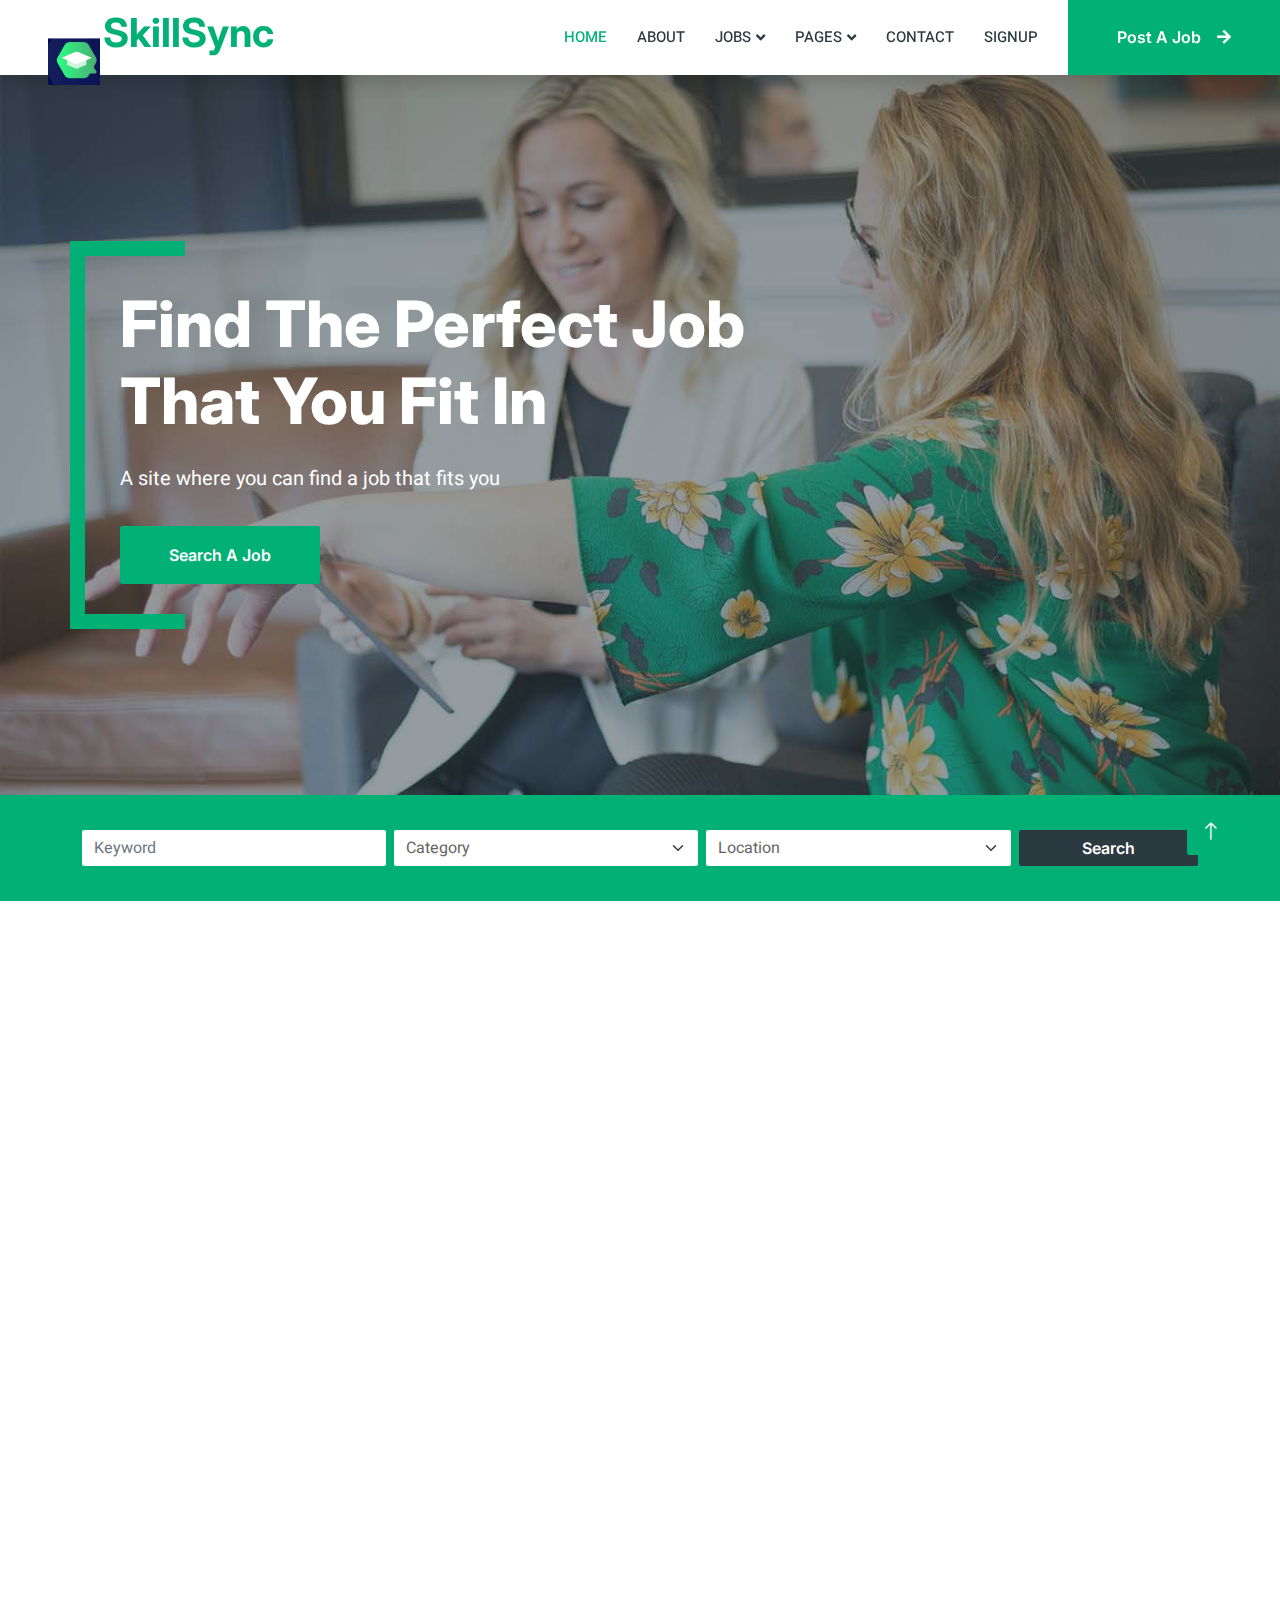
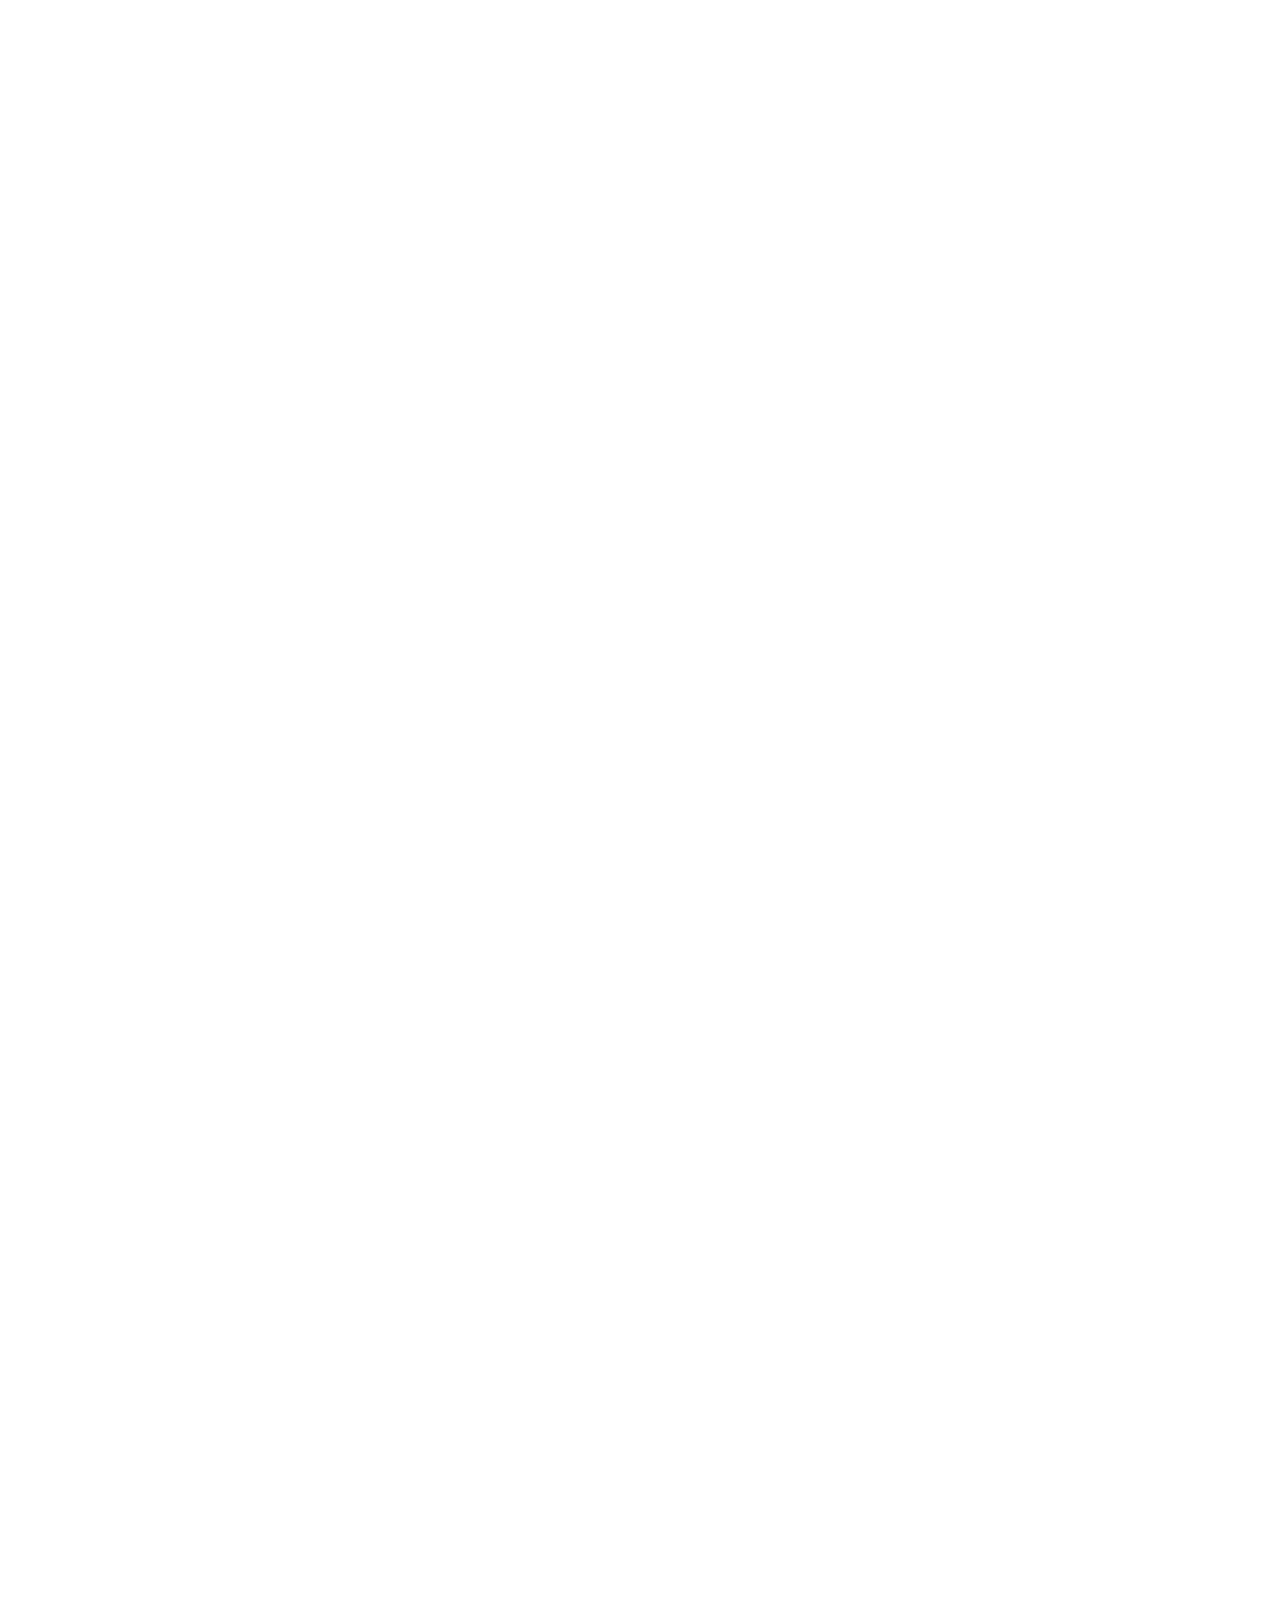
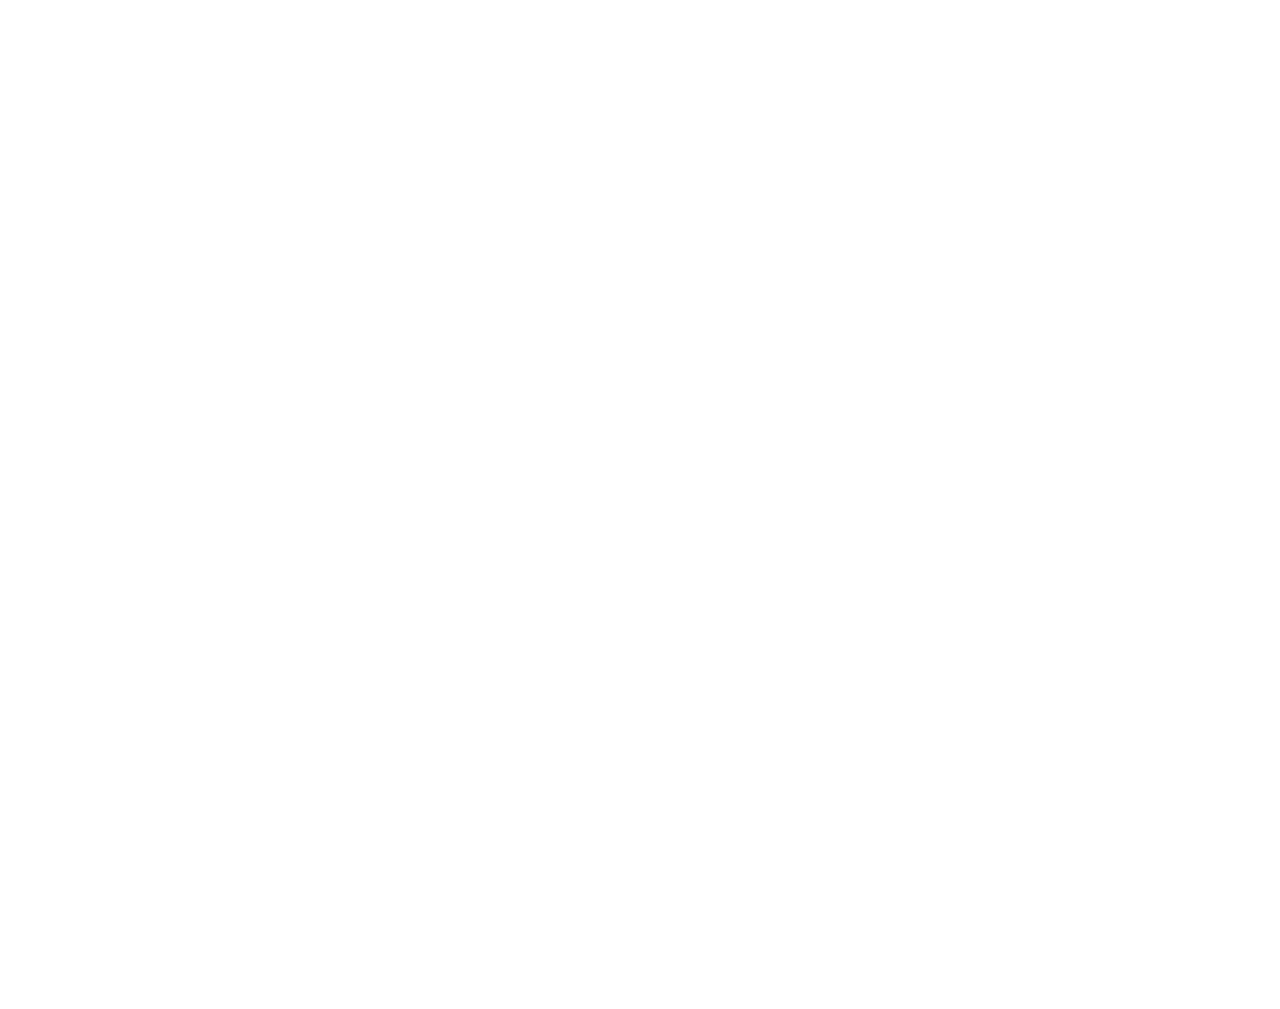
<file: index.html>
<!DOCTYPE html>
<html lang="en">

<head>
    <meta charset="utf-8">
    <title>SkillSync - Job Portal Website Template</title>
    <meta content="width=device-width, initial-scale=1.0" name="viewport">
    <meta content="" name="keywords">
    <meta content="" name="description">

    <!-- Favicon -->
    <link href="img/favicon.ico" rel="icon">

    <!-- Google Web Fonts -->
    <link rel="preconnect" href="https://fonts.googleapis.com">
    <link rel="preconnect" href="https://fonts.gstatic.com" crossorigin>
    <link href="https://fonts.googleapis.com/css2?family=Heebo:wght@400;500;600&family=Inter:wght@700;800&display=swap" rel="stylesheet">
    
    <!-- Icon Font Stylesheet -->
    <link href="https://cdnjs.cloudflare.com/ajax/libs/font-awesome/5.10.0/css/all.min.css" rel="stylesheet">
    <link href="https://cdn.jsdelivr.net/npm/bootstrap-icons@1.4.1/font/bootstrap-icons.css" rel="stylesheet">

    <!-- Libraries Stylesheet -->
    <link href="lib/animate/animate.min.css" rel="stylesheet">
    <link href="lib/owlcarousel/assets/owl.carousel.min.css" rel="stylesheet">

    <!-- Customized Bootstrap Stylesheet -->
    <link href="css/bootstrap.min.css" rel="stylesheet">

    <!-- Template Stylesheet -->
    <link href="css/style.css" rel="stylesheet">
</head>

<body>
    <div class="container-xxl bg-white p-0">
        <!-- Spinner Start -->
        <div id="spinner" class="show bg-white position-fixed translate-middle w-100 vh-100 top-50 start-50 d-flex align-items-center justify-content-center">
            <div class="spinner-border text-primary" style="width: 3rem; height: 3rem;" role="status">
                <span class="sr-only">Loading...</span>
            </div>
        </div>
        <!-- Spinner End -->


        <!-- Navbar Start -->
        <nav class="navbar navbar-expand-lg bg-white navbar-light shadow sticky-top p-0">
            <a href="index.html" class="navbar-brand d-flex align-items-center text-center py-0 px-4 px-lg-5">
                <h1 class="m-0 text-primary"><img src="../img/logo.png" width="55px" style="padding-right: 3px;">SkillSync</h1>
            </a>
            <button type="button" class="navbar-toggler me-4" data-bs-toggle="collapse" data-bs-target="#navbarCollapse">
                <span class="navbar-toggler-icon"></span>
            </button>
            <div class="collapse navbar-collapse" id="navbarCollapse">
                <div class="navbar-nav ms-auto p-4 p-lg-0">
                    <a href="index.html" class="nav-item nav-link active">Home</a>
                    <a href="about.html" class="nav-item nav-link">About</a>
                    <div class="nav-item dropdown">
                        <a href="#" class="nav-link dropdown-toggle" data-bs-toggle="dropdown">Jobs</a>
                        <div class="dropdown-menu rounded-0 m-0">
                            <a href="job-list.html" class="dropdown-item">Job List</a>
                            <a href="job-detail.html" class="dropdown-item">Job Detail</a>
                        </div>
                    </div>
                    <div class="nav-item dropdown">
                        <a href="#" class="nav-link dropdown-toggle" data-bs-toggle="dropdown">Pages</a>
                        <div class="dropdown-menu rounded-0 m-0">
                            <a href="category.html" class="dropdown-item">Job Category</a>
                            <a href="testimonial.html" class="dropdown-item">Testimonial</a>
                            <a href="404.html" class="dropdown-item">404</a>
                        </div>
                    </div>
                    <a href="contact.html" class="nav-item nav-link">Contact</a>
                    <a href="Login.html" class="nav-item nav-link">SignUp</a>
                </div>
                <a href="" class="btn btn-primary rounded-0 py-4 px-lg-5 d-none d-lg-block">Post A Job<i class="fa fa-arrow-right ms-3"></i></a>
            </div>
        </nav>
        <!-- Navbar End -->


        <!-- Carousel Start -->
        <div class="container-fluid p-0">
            <div class="owl-carousel header-carousel position-relative">
                <div class="owl-carousel-item position-relative">
                    <img class="img-fluid" src="img/carousel-1.jpg" alt="">
                    <div class="position-absolute top-0 start-0 w-100 h-100 d-flex align-items-center" style="background: rgba(43, 57, 64, .5);">
                        <div class="container">
                            <div class="row justify-content-start">
                                <div class="col-10 col-lg-8">
                                    <h1 class="display-3 text-white animated slideInDown mb-4">Find The Perfect Job That You Fit In</h1>
                                    <p class="fs-5 fw-medium text-white mb-4 pb-2">A site where you can find a job that fits you</p>
                                    <a href="job-list.html" class="btn btn-primary py-md-3 px-md-5 me-3 animated slideInLeft">Search A Job</a>
                                </div>
                            </div>
                        </div>
                    </div>
                </div>
            </div>
        </div>
        <!-- Carousel End -->
        <!-- Search Start -->
        <div class="container-fluid bg-primary mb-5 wow fadeIn" data-wow-delay="0.1s" style="padding: 35px;">
            <div class="container">
                <div class="row g-2">
                    <div class="col-md-10">
                        <div class="row g-2">
                            <div class="col-md-4">
                                <input type="text" class="form-control border-0" placeholder="Keyword" />
                            </div>
                            <div class="col-md-4">
                                <select class="form-select border-0">
                                    <option selected>Category</option>
                                    <option value="1">Category 1</option>
                                    <option value="2">Category 2</option>
                                    <option value="3">Category 3</option>
                                </select>
                            </div>
                            <div class="col-md-4">
                                <select class="form-select border-0">
                                    <option selected>Location</option>
                                    <option value="1">Location 1</option>
                                    <option value="2">Location 2</option>
                                    <option value="3">Location 3</option>
                                </select>
                            </div>
                        </div>
                    </div>
                    <div class="col-md-2">
                        <button class="btn btn-dark border-0 w-100">Search</button>
                    </div>
                </div>
            </div>
        </div>
        <!-- Search End -->


        <!-- Category Start -->
        <div class="container-xxl py-5">
            <div class="container">
                <h1 class="text-center mb-5 wow fadeInUp" data-wow-delay="0.1s">Explore By Category</h1>
                <div class="row g-4">
                    <div class="col-lg-3 col-sm-6 wow fadeInUp" data-wow-delay="0.1s">
                        <a class="cat-item rounded p-4" href="">
                            <i class="fa fa-3x fa-mail-bulk text-primary mb-4"></i>
                            <h6 class="mb-3">Marketing</h6>
                            <p class="mb-0">123 Vacancy</p>
                        </a>
                    </div>
                    <div class="col-lg-3 col-sm-6 wow fadeInUp" data-wow-delay="0.3s">
                        <a class="cat-item rounded p-4" href="">
                            <i class="fa fa-3x fa-headset text-primary mb-4"></i>
                            <h6 class="mb-3">Customer Service</h6>
                            <p class="mb-0">123 Vacancy</p>
                        </a>
                    </div>
                    <div class="col-lg-3 col-sm-6 wow fadeInUp" data-wow-delay="0.5s">
                        <a class="cat-item rounded p-4" href="">
                            <i class="fa fa-3x fa-user-tie text-primary mb-4"></i>
                            <h6 class="mb-3">Human Resource</h6>
                            <p class="mb-0">123 Vacancy</p>
                        </a>
                    </div>
                    <div class="col-lg-3 col-sm-6 wow fadeInUp" data-wow-delay="0.7s">
                        <a class="cat-item rounded p-4" href="">
                            <i class="fa fa-3x fa-tasks text-primary mb-4"></i>
                            <h6 class="mb-3">Project Management</h6>
                            <p class="mb-0">123 Vacancy</p>
                        </a>
                    </div>
                    <div class="col-lg-3 col-sm-6 wow fadeInUp" data-wow-delay="0.1s">
                        <a class="cat-item rounded p-4" href="">
                            <i class="fa fa-3x fa-chart-line text-primary mb-4"></i>
                            <h6 class="mb-3">Business Development</h6>
                            <p class="mb-0">123 Vacancy</p>
                        </a>
                    </div>
                    <div class="col-lg-3 col-sm-6 wow fadeInUp" data-wow-delay="0.3s">
                        <a class="cat-item rounded p-4" href="">
                            <i class="fa fa-3x fa-hands-helping text-primary mb-4"></i>
                            <h6 class="mb-3">Sales & Communication</h6>
                            <p class="mb-0">123 Vacancy</p>
                        </a>
                    </div>
                    <div class="col-lg-3 col-sm-6 wow fadeInUp" data-wow-delay="0.5s">
                        <a class="cat-item rounded p-4" href="">
                            <i class="fa fa-3x fa-book-reader text-primary mb-4"></i>
                            <h6 class="mb-3">Teaching & Education</h6>
                            <p class="mb-0">123 Vacancy</p>
                        </a>
                    </div>
                    <div class="col-lg-3 col-sm-6 wow fadeInUp" data-wow-delay="0.7s">
                        <a class="cat-item rounded p-4" href="">
                            <i class="fa fa-3x fa-drafting-compass text-primary mb-4"></i>
                            <h6 class="mb-3">Design & Creative</h6>
                            <p class="mb-0">123 Vacancy</p>
                        </a>
                    </div>
                </div>
            </div>
        </div>
        <!-- Category End -->


        <!-- About Start -->
        <div class="container-xxl py-5">
            <div class="container">
                <div class="row g-5 align-items-center">
                    <div class="col-lg-6 wow fadeIn" data-wow-delay="0.1s">
                        <div class="row g-0 about-bg rounded overflow-hidden">
                            <div class="col-6 text-start">
                                <img class="img-fluid w-100" src="img/about-1.jpg">
                            </div>
                            <div class="col-6 text-start">
                                <img class="img-fluid" src="img/about-2.jpg" style="width: 85%; margin-top: 15%;">
                            </div>
                            <div class="col-6 text-end">
                                <img class="img-fluid" src="img/about-3.jpg" style="width: 85%;">
                            </div>
                            <div class="col-6 text-end">
                                <img class="img-fluid w-100" src="img/about-4.jpg">
                            </div>
                        </div>
                    </div>
                    <div class="col-lg-6 wow fadeIn" data-wow-delay="0.5s">
                        <h1 class="mb-4">We Help To Get The Best Job And Find A Talent</h1>
                        <p class="mb-4">Tempor erat elitr rebum at clita. Diam dolor diam ipsum sit. Aliqu diam amet diam et eos. Clita erat ipsum et lorem et sit, sed stet lorem sit clita duo justo magna dolore erat amet</p>
                        <p><i class="fa fa-check text-primary me-3"></i>Tempor erat elitr rebum at clita</p>
                        <p><i class="fa fa-check text-primary me-3"></i>Aliqu diam amet diam et eos</p>
                        <p><i class="fa fa-check text-primary me-3"></i>Clita duo justo magna dolore erat amet</p>
                        <a class="btn btn-primary py-3 px-5 mt-3" href="">Read More</a>
                    </div>
                </div>
            </div>
        </div>
        <!-- About End -->


        <!-- Jobs Start -->
        <div class="container-xxl py-5">
            <div class="container">
                <h1 class="text-center mb-5 wow fadeInUp" data-wow-delay="0.1s">Job Listing</h1>
                <div class="tab-class text-center wow fadeInUp" data-wow-delay="0.3s">
                    <ul class="nav nav-pills d-inline-flex justify-content-center border-bottom mb-5">
                        <li class="nav-item">
                            <a class="d-flex align-items-center text-start mx-3 ms-0 pb-3 active" data-bs-toggle="pill" href="#tab-1">
                                <h6 class="mt-n1 mb-0">Featured</h6>
                            </a>
                        </li>
                        <li class="nav-item">
                            <a class="d-flex align-items-center text-start mx-3 pb-3" data-bs-toggle="pill" href="#tab-2">
                                <h6 class="mt-n1 mb-0">Full Time</h6>
                            </a>
                        </li>
                        <li class="nav-item">
                            <a class="d-flex align-items-center text-start mx-3 me-0 pb-3" data-bs-toggle="pill" href="#tab-3">
                                <h6 class="mt-n1 mb-0">Part Time</h6>
                            </a>
                        </li>
                    </ul>
                    <div class="tab-content">
                        <div id="tab-1" class="tab-pane fade show p-0 active">
                            <div class="job-item p-4 mb-4">
                                <div class="row g-4">
                                    <div class="col-sm-12 col-md-8 d-flex align-items-center">
                                        <img class="flex-shrink-0 img-fluid border rounded" src="img/com-logo-1.jpg" alt="" style="width: 80px; height: 80px;">
                                        <div class="text-start ps-4">
                                            <h5 class="mb-3">Software Engineer</h5>
                                            <span class="text-truncate me-3"><i class="fa fa-map-marker-alt text-primary me-2"></i>Nagpur, Maharastra, India</span>
                                            <span class="text-truncate me-3"><i class="far fa-clock text-primary me-2"></i>Full Time</span>
                                            <span class="text-truncate me-0"><i class="far fa-money-bill-alt text-primary me-2"></i>$123 - $456</span>
                                        </div>
                                    </div>
                                    <div class="col-sm-12 col-md-4 d-flex flex-column align-items-start align-items-md-end justify-content-center">
                                        <div class="d-flex mb-3">
                                            <a class="btn btn-light btn-square me-3" href=""><i class="far fa-heart text-primary"></i></a>
                                            <a class="btn btn-primary" href="">Apply Now</a>
                                        </div>
                                        <small class="text-truncate"><i class="far fa-calendar-alt text-primary me-2"></i>Date Line: 01 Jan, 2045</small>
                                    </div>
                                </div>
                            </div>
                            <div class="job-item p-4 mb-4">
                                <div class="row g-4">
                                    <div class="col-sm-12 col-md-8 d-flex align-items-center">
                                        <img class="flex-shrink-0 img-fluid border rounded" src="img/com-logo-2.jpg" alt="" style="width: 80px; height: 80px;">
                                        <div class="text-start ps-4">
                                            <h5 class="mb-3">Marketing Manager</h5>
                                            <span class="text-truncate me-3"><i class="fa fa-map-marker-alt text-primary me-2"></i>Nagpur, Maharastra, India</span>
                                            <span class="text-truncate me-3"><i class="far fa-clock text-primary me-2"></i>Full Time</span>
                                            <span class="text-truncate me-0"><i class="far fa-money-bill-alt text-primary me-2"></i>$123 - $456</span>
                                        </div>
                                    </div>
                                    <div class="col-sm-12 col-md-4 d-flex flex-column align-items-start align-items-md-end justify-content-center">
                                        <div class="d-flex mb-3">
                                            <a class="btn btn-light btn-square me-3" href=""><i class="far fa-heart text-primary"></i></a>
                                            <a class="btn btn-primary" href="">Apply Now</a>
                                        </div>
                                        <small class="text-truncate"><i class="far fa-calendar-alt text-primary me-2"></i>Date Line: 01 Jan, 2045</small>
                                    </div>
                                </div>
                            </div>
                            <div class="job-item p-4 mb-4">
                                <div class="row g-4">
                                    <div class="col-sm-12 col-md-8 d-flex align-items-center">
                                        <img class="flex-shrink-0 img-fluid border rounded" src="img/com-logo-3.jpg" alt="" style="width: 80px; height: 80px;">
                                        <div class="text-start ps-4">
                                            <h5 class="mb-3">Product Designer</h5>
                                            <span class="text-truncate me-3"><i class="fa fa-map-marker-alt text-primary me-2"></i>Nagpur, Maharastra, India</span>
                                            <span class="text-truncate me-3"><i class="far fa-clock text-primary me-2"></i>Full Time</span>
                                            <span class="text-truncate me-0"><i class="far fa-money-bill-alt text-primary me-2"></i>$123 - $456</span>
                                        </div>
                                    </div>
                                    <div class="col-sm-12 col-md-4 d-flex flex-column align-items-start align-items-md-end justify-content-center">
                                        <div class="d-flex mb-3">
                                            <a class="btn btn-light btn-square me-3" href=""><i class="far fa-heart text-primary"></i></a>
                                            <a class="btn btn-primary" href="">Apply Now</a>
                                        </div>
                                        <small class="text-truncate"><i class="far fa-calendar-alt text-primary me-2"></i>Date Line: 01 Jan, 2045</small>
                                    </div>
                                </div>
                            </div>
                            <div class="job-item p-4 mb-4">
                                <div class="row g-4">
                                    <div class="col-sm-12 col-md-8 d-flex align-items-center">
                                        <img class="flex-shrink-0 img-fluid border rounded" src="img/com-logo-4.jpg" alt="" style="width: 80px; height: 80px;">
                                        <div class="text-start ps-4">
                                            <h5 class="mb-3">Creative Director</h5>
                                            <span class="text-truncate me-3"><i class="fa fa-map-marker-alt text-primary me-2"></i>Nagpur, Maharastra, India</span>
                                            <span class="text-truncate me-3"><i class="far fa-clock text-primary me-2"></i>Full Time</span>
                                            <span class="text-truncate me-0"><i class="far fa-money-bill-alt text-primary me-2"></i>$123 - $456</span>
                                        </div>
                                    </div>
                                    <div class="col-sm-12 col-md-4 d-flex flex-column align-items-start align-items-md-end justify-content-center">
                                        <div class="d-flex mb-3">
                                            <a class="btn btn-light btn-square me-3" href=""><i class="far fa-heart text-primary"></i></a>
                                            <a class="btn btn-primary" href="">Apply Now</a>
                                        </div>
                                        <small class="text-truncate"><i class="far fa-calendar-alt text-primary me-2"></i>Date Line: 01 Jan, 2045</small>
                                    </div>
                                </div>
                            </div>
                            <div class="job-item p-4 mb-4">
                                <div class="row g-4">
                                    <div class="col-sm-12 col-md-8 d-flex align-items-center">
                                        <img class="flex-shrink-0 img-fluid border rounded" src="img/com-logo-5.jpg" alt="" style="width: 80px; height: 80px;">
                                        <div class="text-start ps-4">
                                            <h5 class="mb-3">Wordpress Developer</h5>
                                            <span class="text-truncate me-3"><i class="fa fa-map-marker-alt text-primary me-2"></i>Nagpur, Maharastra, India</span>
                                            <span class="text-truncate me-3"><i class="far fa-clock text-primary me-2"></i>Full Time</span>
                                            <span class="text-truncate me-0"><i class="far fa-money-bill-alt text-primary me-2"></i>$123 - $456</span>
                                        </div>
                                    </div>
                                    <div class="col-sm-12 col-md-4 d-flex flex-column align-items-start align-items-md-end justify-content-center">
                                        <div class="d-flex mb-3">
                                            <a class="btn btn-light btn-square me-3" href=""><i class="far fa-heart text-primary"></i></a>
                                            <a class="btn btn-primary" href="">Apply Now</a>
                                        </div>
                                        <small class="text-truncate"><i class="far fa-calendar-alt text-primary me-2"></i>Date Line: 01 Jan, 2045</small>
                                    </div>
                                </div>
                            </div>
                            <a class="btn btn-primary py-3 px-5" href="">Browse More Jobs</a>
                        </div>
                        <div id="tab-2" class="tab-pane fade show p-0">
                            <div class="job-item p-4 mb-4">
                                <div class="row g-4">
                                    <div class="col-sm-12 col-md-8 d-flex align-items-center">
                                        <img class="flex-shrink-0 img-fluid border rounded" src="img/com-logo-1.jpg" alt="" style="width: 80px; height: 80px;">
                                        <div class="text-start ps-4">
                                            <h5 class="mb-3">Software Engineer</h5>
                                            <span class="text-truncate me-3"><i class="fa fa-map-marker-alt text-primary me-2"></i>Nagpur, Maharastra, India</span>
                                            <span class="text-truncate me-3"><i class="far fa-clock text-primary me-2"></i>Full Time</span>
                                            <span class="text-truncate me-0"><i class="far fa-money-bill-alt text-primary me-2"></i>$123 - $456</span>
                                        </div>
                                    </div>
                                    <div class="col-sm-12 col-md-4 d-flex flex-column align-items-start align-items-md-end justify-content-center">
                                        <div class="d-flex mb-3">
                                            <a class="btn btn-light btn-square me-3" href=""><i class="far fa-heart text-primary"></i></a>
                                            <a class="btn btn-primary" href="">Apply Now</a>
                                        </div>
                                        <small class="text-truncate"><i class="far fa-calendar-alt text-primary me-2"></i>Date Line: 01 Jan, 2045</small>
                                    </div>
                                </div>
                            </div>
                            <div class="job-item p-4 mb-4">
                                <div class="row g-4">
                                    <div class="col-sm-12 col-md-8 d-flex align-items-center">
                                        <img class="flex-shrink-0 img-fluid border rounded" src="img/com-logo-2.jpg" alt="" style="width: 80px; height: 80px;">
                                        <div class="text-start ps-4">
                                            <h5 class="mb-3">Marketing Manager</h5>
                                            <span class="text-truncate me-3"><i class="fa fa-map-marker-alt text-primary me-2"></i>Nagpur, Maharastra, India</span>
                                            <span class="text-truncate me-3"><i class="far fa-clock text-primary me-2"></i>Full Time</span>
                                            <span class="text-truncate me-0"><i class="far fa-money-bill-alt text-primary me-2"></i>$123 - $456</span>
                                        </div>
                                    </div>
                                    <div class="col-sm-12 col-md-4 d-flex flex-column align-items-start align-items-md-end justify-content-center">
                                        <div class="d-flex mb-3">
                                            <a class="btn btn-light btn-square me-3" href=""><i class="far fa-heart text-primary"></i></a>
                                            <a class="btn btn-primary" href="">Apply Now</a>
                                        </div>
                                        <small class="text-truncate"><i class="far fa-calendar-alt text-primary me-2"></i>Date Line: 01 Jan, 2045</small>
                                    </div>
                                </div>
                            </div>
                            <div class="job-item p-4 mb-4">
                                <div class="row g-4">
                                    <div class="col-sm-12 col-md-8 d-flex align-items-center">
                                        <img class="flex-shrink-0 img-fluid border rounded" src="img/com-logo-3.jpg" alt="" style="width: 80px; height: 80px;">
                                        <div class="text-start ps-4">
                                            <h5 class="mb-3">Product Designer</h5>
                                            <span class="text-truncate me-3"><i class="fa fa-map-marker-alt text-primary me-2"></i>Nagpur, Maharastra, India</span>
                                            <span class="text-truncate me-3"><i class="far fa-clock text-primary me-2"></i>Full Time</span>
                                            <span class="text-truncate me-0"><i class="far fa-money-bill-alt text-primary me-2"></i>$123 - $456</span>
                                        </div>
                                    </div>
                                    <div class="col-sm-12 col-md-4 d-flex flex-column align-items-start align-items-md-end justify-content-center">
                                        <div class="d-flex mb-3">
                                            <a class="btn btn-light btn-square me-3" href=""><i class="far fa-heart text-primary"></i></a>
                                            <a class="btn btn-primary" href="">Apply Now</a>
                                        </div>
                                        <small class="text-truncate"><i class="far fa-calendar-alt text-primary me-2"></i>Date Line: 01 Jan, 2045</small>
                                    </div>
                                </div>
                            </div>
                            <div class="job-item p-4 mb-4">
                                <div class="row g-4">
                                    <div class="col-sm-12 col-md-8 d-flex align-items-center">
                                        <img class="flex-shrink-0 img-fluid border rounded" src="img/com-logo-4.jpg" alt="" style="width: 80px; height: 80px;">
                                        <div class="text-start ps-4">
                                            <h5 class="mb-3">Creative Director</h5>
                                            <span class="text-truncate me-3"><i class="fa fa-map-marker-alt text-primary me-2"></i>Nagpur, Maharastra, India</span>
                                            <span class="text-truncate me-3"><i class="far fa-clock text-primary me-2"></i>Full Time</span>
                                            <span class="text-truncate me-0"><i class="far fa-money-bill-alt text-primary me-2"></i>$123 - $456</span>
                                        </div>
                                    </div>
                                    <div class="col-sm-12 col-md-4 d-flex flex-column align-items-start align-items-md-end justify-content-center">
                                        <div class="d-flex mb-3">
                                            <a class="btn btn-light btn-square me-3" href=""><i class="far fa-heart text-primary"></i></a>
                                            <a class="btn btn-primary" href="">Apply Now</a>
                                        </div>
                                        <small class="text-truncate"><i class="far fa-calendar-alt text-primary me-2"></i>Date Line: 01 Jan, 2045</small>
                                    </div>
                                </div>
                            </div>
                            <div class="job-item p-4 mb-4">
                                <div class="row g-4">
                                    <div class="col-sm-12 col-md-8 d-flex align-items-center">
                                        <img class="flex-shrink-0 img-fluid border rounded" src="img/com-logo-5.jpg" alt="" style="width: 80px; height: 80px;">
                                        <div class="text-start ps-4">
                                            <h5 class="mb-3">Wordpress Developer</h5>
                                            <span class="text-truncate me-3"><i class="fa fa-map-marker-alt text-primary me-2"></i>Nagpur, Maharastra, India</span>
                                            <span class="text-truncate me-3"><i class="far fa-clock text-primary me-2"></i>Full Time</span>
                                            <span class="text-truncate me-0"><i class="far fa-money-bill-alt text-primary me-2"></i>$123 - $456</span>
                                        </div>
                                    </div>
                                    <div class="col-sm-12 col-md-4 d-flex flex-column align-items-start align-items-md-end justify-content-center">
                                        <div class="d-flex mb-3">
                                            <a class="btn btn-light btn-square me-3" href=""><i class="far fa-heart text-primary"></i></a>
                                            <a class="btn btn-primary" href="">Apply Now</a>
                                        </div>
                                        <small class="text-truncate"><i class="far fa-calendar-alt text-primary me-2"></i>Date Line: 01 Jan, 2045</small>
                                    </div>
                                </div>
                            </div>
                            <a class="btn btn-primary py-3 px-5" href="">Browse More Jobs</a>
                        </div>
                        <div id="tab-3" class="tab-pane fade show p-0">
                            <div class="job-item p-4 mb-4">
                                <div class="row g-4">
                                    <div class="col-sm-12 col-md-8 d-flex align-items-center">
                                        <img class="flex-shrink-0 img-fluid border rounded" src="img/com-logo-1.jpg" alt="" style="width: 80px; height: 80px;">
                                        <div class="text-start ps-4">
                                            <h5 class="mb-3">Software Engineer</h5>
                                            <span class="text-truncate me-3"><i class="fa fa-map-marker-alt text-primary me-2"></i>Nagpur, Maharastra, India</span>
                                            <span class="text-truncate me-3"><i class="far fa-clock text-primary me-2"></i>Full Time</span>
                                            <span class="text-truncate me-0"><i class="far fa-money-bill-alt text-primary me-2"></i>$123 - $456</span>
                                        </div>
                                    </div>
                                    <div class="col-sm-12 col-md-4 d-flex flex-column align-items-start align-items-md-end justify-content-center">
                                        <div class="d-flex mb-3">
                                            <a class="btn btn-light btn-square me-3" href=""><i class="far fa-heart text-primary"></i></a>
                                            <a class="btn btn-primary" href="">Apply Now</a>
                                        </div>
                                        <small class="text-truncate"><i class="far fa-calendar-alt text-primary me-2"></i>Date Line: 01 Jan, 2045</small>
                                    </div>
                                </div>
                            </div>
                            <div class="job-item p-4 mb-4">
                                <div class="row g-4">
                                    <div class="col-sm-12 col-md-8 d-flex align-items-center">
                                        <img class="flex-shrink-0 img-fluid border rounded" src="img/com-logo-2.jpg" alt="" style="width: 80px; height: 80px;">
                                        <div class="text-start ps-4">
                                            <h5 class="mb-3">Marketing Manager</h5>
                                            <span class="text-truncate me-3"><i class="fa fa-map-marker-alt text-primary me-2"></i>Nagpur, Maharastra, India</span>
                                            <span class="text-truncate me-3"><i class="far fa-clock text-primary me-2"></i>Full Time</span>
                                            <span class="text-truncate me-0"><i class="far fa-money-bill-alt text-primary me-2"></i>$123 - $456</span>
                                        </div>
                                    </div>
                                    <div class="col-sm-12 col-md-4 d-flex flex-column align-items-start align-items-md-end justify-content-center">
                                        <div class="d-flex mb-3">
                                            <a class="btn btn-light btn-square me-3" href=""><i class="far fa-heart text-primary"></i></a>
                                            <a class="btn btn-primary" href="">Apply Now</a>
                                        </div>
                                        <small class="text-truncate"><i class="far fa-calendar-alt text-primary me-2"></i>Date Line: 01 Jan, 2045</small>
                                    </div>
                                </div>
                            </div>
                            <div class="job-item p-4 mb-4">
                                <div class="row g-4">
                                    <div class="col-sm-12 col-md-8 d-flex align-items-center">
                                        <img class="flex-shrink-0 img-fluid border rounded" src="img/com-logo-3.jpg" alt="" style="width: 80px; height: 80px;">
                                        <div class="text-start ps-4">
                                            <h5 class="mb-3">Product Designer</h5>
                                            <span class="text-truncate me-3"><i class="fa fa-map-marker-alt text-primary me-2"></i>Nagpur, Maharastra, India</span>
                                            <span class="text-truncate me-3"><i class="far fa-clock text-primary me-2"></i>Full Time</span>
                                            <span class="text-truncate me-0"><i class="far fa-money-bill-alt text-primary me-2"></i>$123 - $456</span>
                                        </div>
                                    </div>
                                    <div class="col-sm-12 col-md-4 d-flex flex-column align-items-start align-items-md-end justify-content-center">
                                        <div class="d-flex mb-3">
                                            <a class="btn btn-light btn-square me-3" href=""><i class="far fa-heart text-primary"></i></a>
                                            <a class="btn btn-primary" href="">Apply Now</a>
                                        </div>
                                        <small class="text-truncate"><i class="far fa-calendar-alt text-primary me-2"></i>Date Line: 01 Jan, 2045</small>
                                    </div>
                                </div>
                            </div>
                            <div class="job-item p-4 mb-4">
                                <div class="row g-4">
                                    <div class="col-sm-12 col-md-8 d-flex align-items-center">
                                        <img class="flex-shrink-0 img-fluid border rounded" src="img/com-logo-4.jpg" alt="" style="width: 80px; height: 80px;">
                                        <div class="text-start ps-4">
                                            <h5 class="mb-3">Creative Director</h5>
                                            <span class="text-truncate me-3"><i class="fa fa-map-marker-alt text-primary me-2"></i>Nagpur, Maharastra, India</span>
                                            <span class="text-truncate me-3"><i class="far fa-clock text-primary me-2"></i>Full Time</span>
                                            <span class="text-truncate me-0"><i class="far fa-money-bill-alt text-primary me-2"></i>$123 - $456</span>
                                        </div>
                                    </div>
                                    <div class="col-sm-12 col-md-4 d-flex flex-column align-items-start align-items-md-end justify-content-center">
                                        <div class="d-flex mb-3">
                                            <a class="btn btn-light btn-square me-3" href=""><i class="far fa-heart text-primary"></i></a>
                                            <a class="btn btn-primary" href="">Apply Now</a>
                                        </div>
                                        <small class="text-truncate"><i class="far fa-calendar-alt text-primary me-2"></i>Date Line: 01 Jan, 2045</small>
                                    </div>
                                </div>
                            </div>
                            <div class="job-item p-4 mb-4">
                                <div class="row g-4">
                                    <div class="col-sm-12 col-md-8 d-flex align-items-center">
                                        <img class="flex-shrink-0 img-fluid border rounded" src="img/com-logo-5.jpg" alt="" style="width: 80px; height: 80px;">
                                        <div class="text-start ps-4">
                                            <h5 class="mb-3">Wordpress Developer</h5>
                                            <span class="text-truncate me-3"><i class="fa fa-map-marker-alt text-primary me-2"></i>Nagpur, Maharastra, India</span>
                                            <span class="text-truncate me-3"><i class="far fa-clock text-primary me-2"></i>Full Time</span>
                                            <span class="text-truncate me-0"><i class="far fa-money-bill-alt text-primary me-2"></i>$123 - $456</span>
                                        </div>
                                    </div>
                                    <div class="col-sm-12 col-md-4 d-flex flex-column align-items-start align-items-md-end justify-content-center">
                                        <div class="d-flex mb-3">
                                            <a class="btn btn-light btn-square me-3" href=""><i class="far fa-heart text-primary"></i></a>
                                            <a class="btn btn-primary" href="">Apply Now</a>
                                        </div>
                                        <small class="text-truncate"><i class="far fa-calendar-alt text-primary me-2"></i>Date Line: 01 Jan, 2045</small>
                                    </div>
                                </div>
                            </div>
                            <a class="btn btn-primary py-3 px-5" href="">Browse More Jobs</a>
                        </div>
                    </div>
                </div>
            </div>
        </div>
        <!-- Jobs End -->


        <!-- Testimonial Start -->
        <div class="container-xxl py-5 wow fadeInUp" data-wow-delay="0.1s">
            <div class="container">
                <h1 class="text-center mb-5">Our Clients Say!!!</h1>
                <div class="owl-carousel testimonial-carousel">
                    <div class="testimonial-item bg-light rounded p-4">
                        <i class="fa fa-quote-left fa-2x text-primary mb-3"></i>
                        <p>Dolor et eos labore, stet justo sed est sed. Diam sed sed dolor stet amet eirmod eos labore diam</p>
                        <div class="d-flex align-items-center">
                            <img class="img-fluid flex-shrink-0 rounded" src="img/testimonial-1.jpg" style="width: 50px; height: 50px;">
                            <div class="ps-3">
                                <h5 class="mb-1">Client Name</h5>
                                <small>Profession</small>
                            </div>
                        </div>
                    </div>
                    <div class="testimonial-item bg-light rounded p-4">
                        <i class="fa fa-quote-left fa-2x text-primary mb-3"></i>
                        <p>Dolor et eos labore, stet justo sed est sed. Diam sed sed dolor stet amet eirmod eos labore diam</p>
                        <div class="d-flex align-items-center">
                            <img class="img-fluid flex-shrink-0 rounded" src="img/testimonial-2.jpg" style="width: 50px; height: 50px;">
                            <div class="ps-3">
                                <h5 class="mb-1">Client Name</h5>
                                <small>Profession</small>
                            </div>
                        </div>
                    </div>
                    <div class="testimonial-item bg-light rounded p-4">
                        <i class="fa fa-quote-left fa-2x text-primary mb-3"></i>
                        <p>Dolor et eos labore, stet justo sed est sed. Diam sed sed dolor stet amet eirmod eos labore diam</p>
                        <div class="d-flex align-items-center">
                            <img class="img-fluid flex-shrink-0 rounded" src="img/testimonial-3.jpg" style="width: 50px; height: 50px;">
                            <div class="ps-3">
                                <h5 class="mb-1">Client Name</h5>
                                <small>Profession</small>
                            </div>
                        </div>
                    </div>
                    <div class="testimonial-item bg-light rounded p-4">
                        <i class="fa fa-quote-left fa-2x text-primary mb-3"></i>
                        <p>Dolor et eos labore, stet justo sed est sed. Diam sed sed dolor stet amet eirmod eos labore diam</p>
                        <div class="d-flex align-items-center">
                            <img class="img-fluid flex-shrink-0 rounded" src="img/testimonial-4.jpg" style="width: 50px; height: 50px;">
                            <div class="ps-3">
                                <h5 class="mb-1">Client Name</h5>
                                <small>Profession</small>
                            </div>
                        </div>
                    </div>
                </div>
            </div>
        </div>
        <!-- Testimonial End -->
        

        <!-- Footer Start -->
        <div class="container-fluid bg-dark text-white-50 footer pt-5 mt-5 wow fadeIn" data-wow-delay="0.1s">
            <div class="container py-5">
                <div class="row g-5">
                    <div class="col-lg-3 col-md-6">
                        <h5 class="text-white mb-4">Company</h5>
                        <a class="btn btn-link text-white-50" href="">About Us</a>
                        <a class="btn btn-link text-white-50" href="">Contact Us</a>
                        <a class="btn btn-link text-white-50" href="">Our Services</a>
                        <a class="btn btn-link text-white-50" href="">Privacy Policy</a>
                        <a class="btn btn-link text-white-50" href="">Terms & Condition</a>
                    </div>
                    <div class="col-lg-3 col-md-6">
                        <h5 class="text-white mb-4">Quick Links</h5>
                        <a class="btn btn-link text-white-50" href="">About Us</a>
                        <a class="btn btn-link text-white-50" href="">Contact Us</a>
                        <a class="btn btn-link text-white-50" href="">Our Services</a>
                        <a class="btn btn-link text-white-50" href="">Privacy Policy</a>
                        <a class="btn btn-link text-white-50" href="">Terms & Condition</a>
                    </div>
                    <div class="col-lg-3 col-md-6">
                        <h5 class="text-white mb-4">Contact</h5>
                        <p class="mb-2"><i class="fa fa-map-marker-alt me-3"></i>CRPF gate, Nagpur, Maharastra, India</p>
                        <p class="mb-2"><i class="fa fa-phone-alt me-3"></i>+91 8275628144</p>
                        <p class="mb-2"><i class="fa fa-envelope me-3"></i>info@example.com</p>
                        <div class="d-flex pt-2">
                            <a class="btn btn-outline-light btn-social" href=""><i class="fab fa-twitter"></i></a>
                            <a class="btn btn-outline-light btn-social" href=""><i class="fab fa-facebook-f"></i></a>
                            <a class="btn btn-outline-light btn-social" href=""><i class="fab fa-youtube"></i></a>
                            <a class="btn btn-outline-light btn-social" href=""><i class="fab fa-linkedin-in"></i></a>
                        </div>
                    </div>
                    <div class="col-lg-3 col-md-6">
                        <h5 class="text-white mb-4">Newsletter</h5>
                        <p>Dolor amet sit justo amet elitr clita ipsum elitr est.</p>
                        <div class="position-relative mx-auto" style="max-width: 400px;">
                            <input class="form-control bg-transparent w-100 py-3 ps-4 pe-5" type="text" placeholder="Your email">
                            <button type="button" class="btn btn-primary py-2 position-absolute top-0 end-0 mt-2 me-2">SignUp</button>
                        </div>
                    </div>
                </div>
            </div>
            <div class="container">
                <div class="copyright">
                    <div class="row">
                        <div class="col-md-6 text-center text-md-start mb-3 mb-md-0">
                            &copy; <a class="border-bottom" href="#">SkillSync</a>, All Right Reserved. 
							
							<!--/*** This template is free as long as you keep the footer author’s credit link/attribution link/backlink. If you'd like to use the template without the footer author’s credit link/attribution link/backlink, you can purchase the Credit Removal License from "https://htmlcodex.com/credit-removal". Thank you for your support. ***/-->
							Designed By <a class="border-bottom" href="https://htmlcodex.com">SSR</a>
                        </div>
                        <div class="col-md-6 text-center text-md-end">
                            <div class="footer-menu">
                                <a href="">Home</a>
                                <a href="">Cookies</a>
                                <a href="">Help</a>
                                <a href="">FQAs</a>
                            </div>
                        </div>
                    </div>
                </div>
            </div>
        </div>
        <!-- Footer End -->


        <!-- Back to Top -->
        <a href="#" class="btn btn-lg btn-primary btn-lg-square back-to-top"><i class="bi bi-arrow-up"></i></a>
    </div>

    <!-- JavaScript Libraries -->
    <script src="https://code.jquery.com/jquery-3.4.1.min.js"></script>
    <script src="https://cdn.jsdelivr.net/npm/bootstrap@5.0.0/dist/js/bootstrap.bundle.min.js"></script>
    <script src="lib/wow/wow.min.js"></script>
    <script src="lib/easing/easing.min.js"></script>
    <script src="lib/waypoints/waypoints.min.js"></script>
    <script src="lib/owlcarousel/owl.carousel.min.js"></script>

    <!-- Template Javascript -->
    <script src="js/main.js"></script>
</body>

</html>
</file>
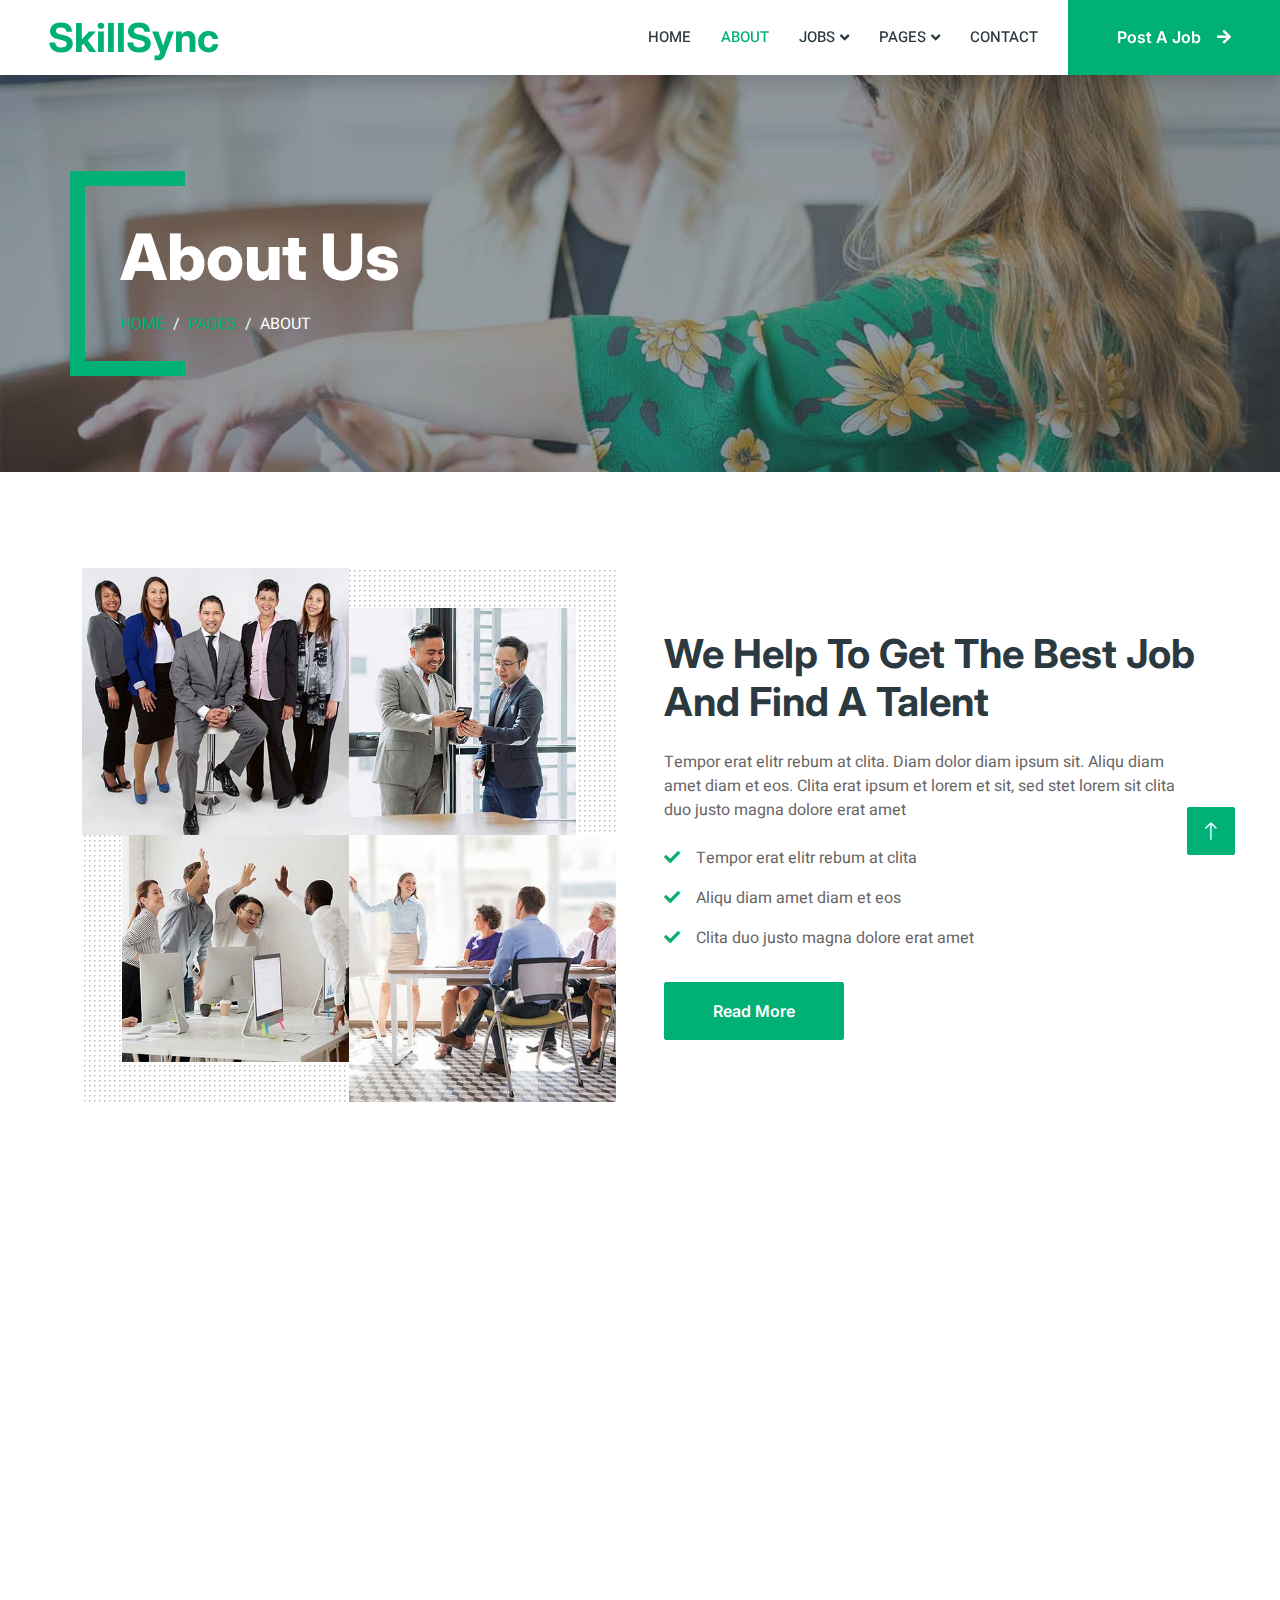
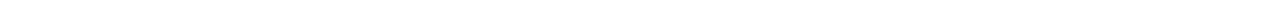
<file: about.html>
<!DOCTYPE html>
<html lang="en">

<head>
    <meta charset="utf-8">
    <title>SkillSync - Job Portal Website Template</title>
    <meta content="width=device-width, initial-scale=1.0" name="viewport">
    <meta content="" name="keywords">
    <meta content="" name="description">

    <!-- Favicon -->
    <link href="img/favicon.ico" rel="icon">

    <!-- Google Web Fonts -->
    <link rel="preconnect" href="https://fonts.googleapis.com">
    <link rel="preconnect" href="https://fonts.gstatic.com" crossorigin>
    <link href="https://fonts.googleapis.com/css2?family=Heebo:wght@400;500;600&family=Inter:wght@700;800&display=swap" rel="stylesheet">
    
    <!-- Icon Font Stylesheet -->
    <link href="https://cdnjs.cloudflare.com/ajax/libs/font-awesome/5.10.0/css/all.min.css" rel="stylesheet">
    <link href="https://cdn.jsdelivr.net/npm/bootstrap-icons@1.4.1/font/bootstrap-icons.css" rel="stylesheet">

    <!-- Libraries Stylesheet -->
    <link href="lib/animate/animate.min.css" rel="stylesheet">
    <link href="lib/owlcarousel/assets/owl.carousel.min.css" rel="stylesheet">

    <!-- Customized Bootstrap Stylesheet -->
    <link href="css/bootstrap.min.css" rel="stylesheet">

    <!-- Template Stylesheet -->
    <link href="css/style.css" rel="stylesheet">
</head>

<body>
    <div class="container-xxl bg-white p-0">
        <!-- Spinner Start -->
        <div id="spinner" class="show bg-white position-fixed translate-middle w-100 vh-100 top-50 start-50 d-flex align-items-center justify-content-center">
            <div class="spinner-border text-primary" style="width: 3rem; height: 3rem;" role="status">
                <span class="sr-only">Loading...</span>
            </div>
        </div>
        <!-- Spinner End -->


        <!-- Navbar Start -->
        <nav class="navbar navbar-expand-lg bg-white navbar-light shadow sticky-top p-0">
            <a href="index.html" class="navbar-brand d-flex align-items-center text-center py-0 px-4 px-lg-5">
                <h1 class="m-0 text-primary">SkillSync</h1>
            </a>
            <button type="button" class="navbar-toggler me-4" data-bs-toggle="collapse" data-bs-target="#navbarCollapse">
                <span class="navbar-toggler-icon"></span>
            </button>
            <div class="collapse navbar-collapse" id="navbarCollapse">
                <div class="navbar-nav ms-auto p-4 p-lg-0">
                    <a href="index.html" class="nav-item nav-link">Home</a>
                    <a href="about.html" class="nav-item nav-link active">About</a>
                    <div class="nav-item dropdown">
                        <a href="#" class="nav-link dropdown-toggle" data-bs-toggle="dropdown">Jobs</a>
                        <div class="dropdown-menu rounded-0 m-0">
                            <a href="job-list.html" class="dropdown-item">Job List</a>
                            <a href="job-detail.html" class="dropdown-item">Job Detail</a>
                        </div>
                    </div>
                    <div class="nav-item dropdown">
                        <a href="#" class="nav-link dropdown-toggle" data-bs-toggle="dropdown">Pages</a>
                        <div class="dropdown-menu rounded-0 m-0">
                            <a href="category.html" class="dropdown-item">Job Category</a>
                            <a href="testimonial.html" class="dropdown-item">Testimonial</a>
                            <a href="404.html" class="dropdown-item">404</a>
                        </div>
                    </div>
                    <a href="contact.html" class="nav-item nav-link">Contact</a>
                </div>
                <a href="" class="btn btn-primary rounded-0 py-4 px-lg-5 d-none d-lg-block">Post A Job<i class="fa fa-arrow-right ms-3"></i></a>
            </div>
        </nav>
        <!-- Navbar End -->


        <!-- Header End -->
        <div class="container-xxl py-5 bg-dark page-header mb-5">
            <div class="container my-5 pt-5 pb-4">
                <h1 class="display-3 text-white mb-3 animated slideInDown">About Us</h1>
                <nav aria-label="breadcrumb">
                    <ol class="breadcrumb text-uppercase">
                        <li class="breadcrumb-item"><a href="#">Home</a></li>
                        <li class="breadcrumb-item"><a href="#">Pages</a></li>
                        <li class="breadcrumb-item text-white active" aria-current="page">About</li>
                    </ol>
                </nav>
            </div>
        </div>
        <!-- Header End -->


        <!-- About Start -->
        <div class="container-xxl py-5">
            <div class="container">
                <div class="row g-5 align-items-center">
                    <div class="col-lg-6 wow fadeIn" data-wow-delay="0.1s">
                        <div class="row g-0 about-bg rounded overflow-hidden">
                            <div class="col-6 text-start">
                                <img class="img-fluid w-100" src="img/about-1.jpg">
                            </div>
                            <div class="col-6 text-start">
                                <img class="img-fluid" src="img/about-2.jpg" style="width: 85%; margin-top: 15%;">
                            </div>
                            <div class="col-6 text-end">
                                <img class="img-fluid" src="img/about-3.jpg" style="width: 85%;">
                            </div>
                            <div class="col-6 text-end">
                                <img class="img-fluid w-100" src="img/about-4.jpg">
                            </div>
                        </div>
                    </div>
                    <div class="col-lg-6 wow fadeIn" data-wow-delay="0.5s">
                        <h1 class="mb-4">We Help To Get The Best Job And Find A Talent</h1>
                        <p class="mb-4">Tempor erat elitr rebum at clita. Diam dolor diam ipsum sit. Aliqu diam amet diam et eos. Clita erat ipsum et lorem et sit, sed stet lorem sit clita duo justo magna dolore erat amet</p>
                        <p><i class="fa fa-check text-primary me-3"></i>Tempor erat elitr rebum at clita</p>
                        <p><i class="fa fa-check text-primary me-3"></i>Aliqu diam amet diam et eos</p>
                        <p><i class="fa fa-check text-primary me-3"></i>Clita duo justo magna dolore erat amet</p>
                        <a class="btn btn-primary py-3 px-5 mt-3" href="">Read More</a>
                    </div>
                </div>
            </div>
        </div>
        <!-- About End -->


        <!-- Footer Start -->
        <div class="container-fluid bg-dark text-white-50 footer pt-5 mt-5 wow fadeIn" data-wow-delay="0.1s">
            <div class="container py-5">
                <div class="row g-5">
                    <div class="col-lg-3 col-md-6">
                        <h5 class="text-white mb-4">Company</h5>
                        <a class="btn btn-link text-white-50" href="">About Us</a>
                        <a class="btn btn-link text-white-50" href="">Contact Us</a>
                        <a class="btn btn-link text-white-50" href="">Our Services</a>
                        <a class="btn btn-link text-white-50" href="">Privacy Policy</a>
                        <a class="btn btn-link text-white-50" href="">Terms & Condition</a>
                    </div>
                    <div class="col-lg-3 col-md-6">
                        <h5 class="text-white mb-4">Quick Links</h5>
                        <a class="btn btn-link text-white-50" href="">About Us</a>
                        <a class="btn btn-link text-white-50" href="">Contact Us</a>
                        <a class="btn btn-link text-white-50" href="">Our Services</a>
                        <a class="btn btn-link text-white-50" href="">Privacy Policy</a>
                        <a class="btn btn-link text-white-50" href="">Terms & Condition</a>
                    </div>
                    <div class="col-lg-3 col-md-6">
                        <h5 class="text-white mb-4">Contact</h5>
                        <p class="mb-2"><i class="fa fa-map-marker-alt me-3"></i>CRPF gate, Nagpur, Maharastra, India</p>
                        <p class="mb-2"><i class="fa fa-phone-alt me-3"></i>+91 8275628144</p>
                        <p class="mb-2"><i class="fa fa-envelope me-3"></i>info@example.com</p>
                        <div class="d-flex pt-2">
                            <a class="btn btn-outline-light btn-social" href=""><i class="fab fa-twitter"></i></a>
                            <a class="btn btn-outline-light btn-social" href=""><i class="fab fa-facebook-f"></i></a>
                            <a class="btn btn-outline-light btn-social" href=""><i class="fab fa-youtube"></i></a>
                            <a class="btn btn-outline-light btn-social" href=""><i class="fab fa-linkedin-in"></i></a>
                        </div>
                    </div>
                    <div class="col-lg-3 col-md-6">
                        <h5 class="text-white mb-4">Newsletter</h5>
                        <p>Dolor amet sit justo amet elitr clita ipsum elitr est.</p>
                        <div class="position-relative mx-auto" style="max-width: 400px;">
                            <input class="form-control bg-transparent w-100 py-3 ps-4 pe-5" type="text" placeholder="Your email">
                            <button type="button" class="btn btn-primary py-2 position-absolute top-0 end-0 mt-2 me-2">SignUp</button>
                        </div>
                    </div>
                </div>
            </div>
            <div class="container">
                <div class="copyright">
                    <div class="row">
                        <div class="col-md-6 text-center text-md-start mb-3 mb-md-0">
                            &copy; <a class="border-bottom" href="#">SkillSync</a>, All Right Reserved. 
							
							<!--/*** This template is free as long as you keep the footer author’s credit link/attribution link/backlink. If you'd like to use the template without the footer author’s credit link/attribution link/backlink, you can purchase the Credit Removal License from "https://htmlcodex.com/credit-removal". Thank you for your support. ***/-->
							Designed By <a class="border-bottom" href="https://htmlcodex.com">SSR</a>
                        </div>
                        <div class="col-md-6 text-center text-md-end">
                            <div class="footer-menu">
                                <a href="">Home</a>
                                <a href="">Cookies</a>
                                <a href="">Help</a>
                                <a href="">FQAs</a>
                            </div>
                        </div>
                    </div>
                </div>
            </div>
        </div>
        <!-- Footer End -->


        <!-- Back to Top -->
        <a href="#" class="btn btn-lg btn-primary btn-lg-square back-to-top"><i class="bi bi-arrow-up"></i></a>
    </div>

    <!-- JavaScript Libraries -->
    <script src="https://code.jquery.com/jquery-3.4.1.min.js"></script>
    <script src="https://cdn.jsdelivr.net/npm/bootstrap@5.0.0/dist/js/bootstrap.bundle.min.js"></script>
    <script src="lib/wow/wow.min.js"></script>
    <script src="lib/easing/easing.min.js"></script>
    <script src="lib/waypoints/waypoints.min.js"></script>
    <script src="lib/owlcarousel/owl.carousel.min.js"></script>

    <!-- Template Javascript -->
    <script src="js/main.js"></script>
</body>

</html>
</file>
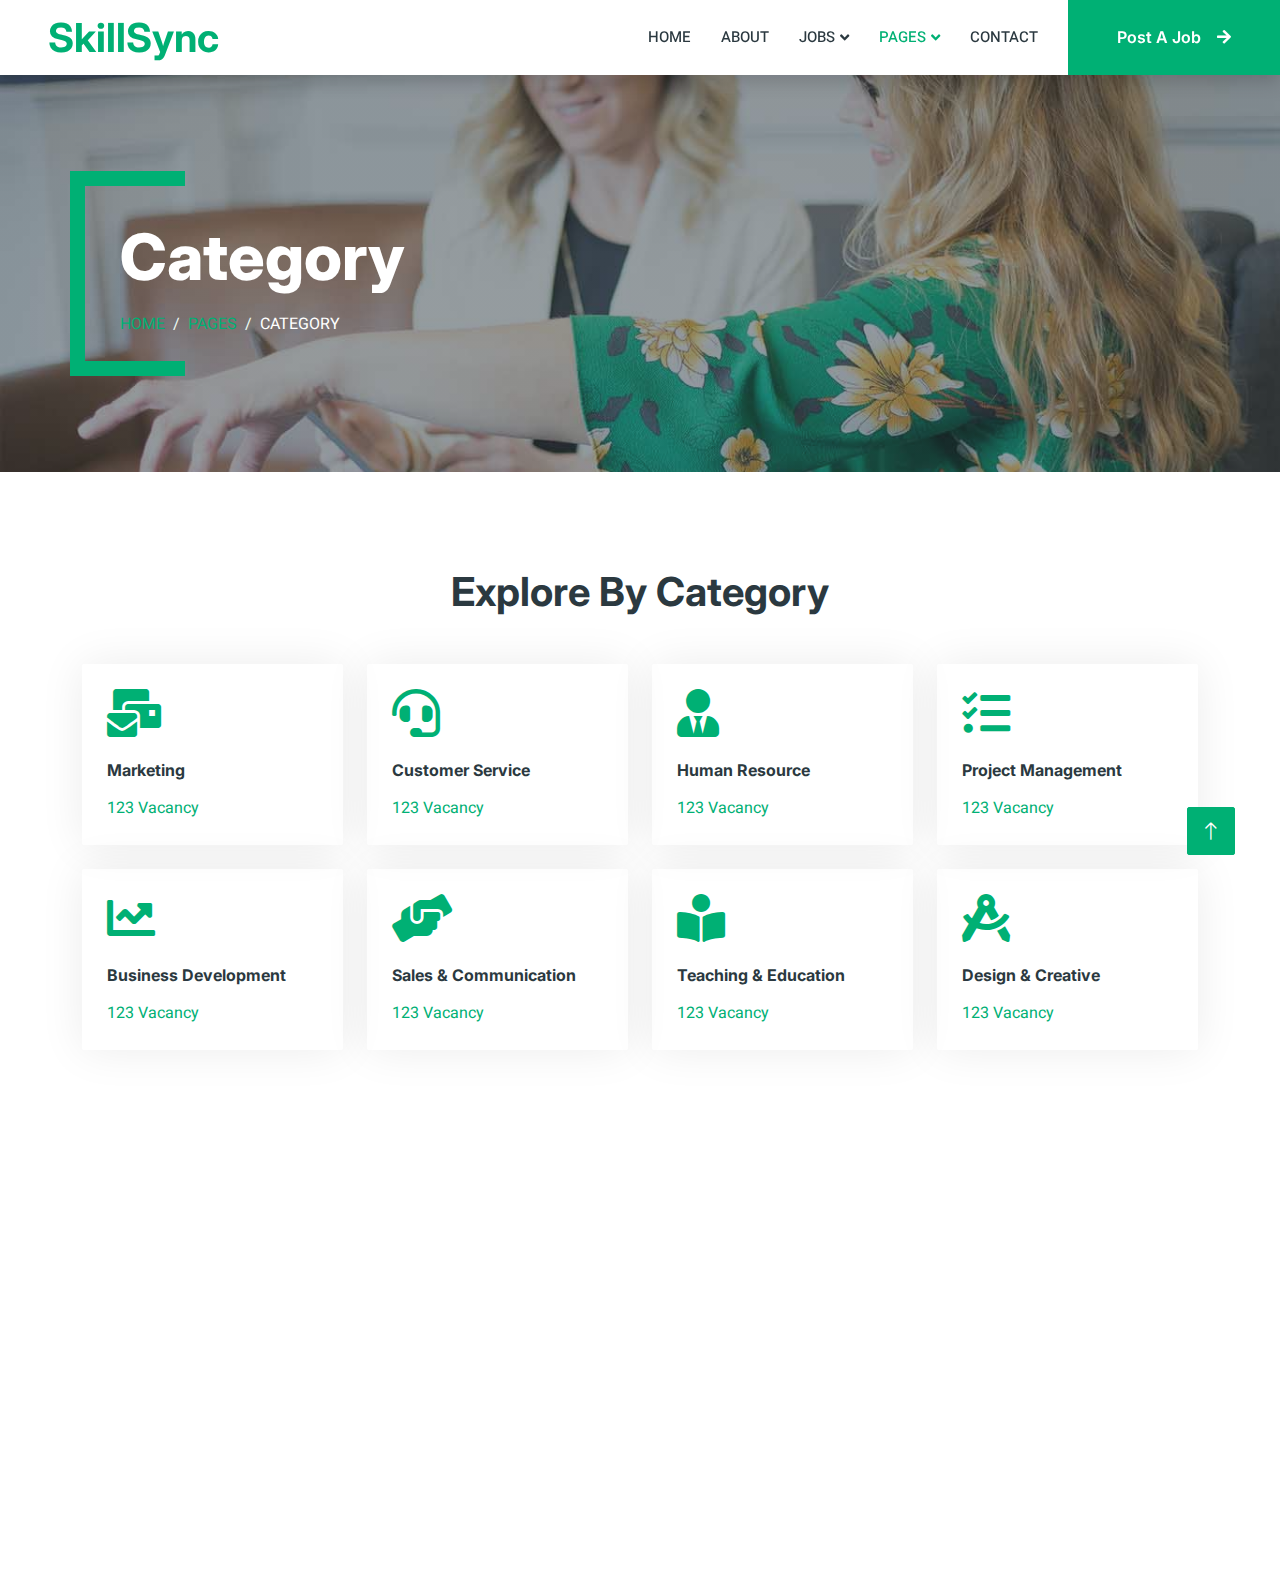
<file: category.html>
<!DOCTYPE html>
<html lang="en">

<head>
    <meta charset="utf-8">
    <title>SkillSync - Job Portal Website Template</title>
    <meta content="width=device-width, initial-scale=1.0" name="viewport">
    <meta content="" name="keywords">
    <meta content="" name="description">

    <!-- Favicon -->
    <link href="img/favicon.ico" rel="icon">

    <!-- Google Web Fonts -->
    <link rel="preconnect" href="https://fonts.googleapis.com">
    <link rel="preconnect" href="https://fonts.gstatic.com" crossorigin>
    <link href="https://fonts.googleapis.com/css2?family=Heebo:wght@400;500;600&family=Inter:wght@700;800&display=swap" rel="stylesheet">
    
    <!-- Icon Font Stylesheet -->
    <link href="https://cdnjs.cloudflare.com/ajax/libs/font-awesome/5.10.0/css/all.min.css" rel="stylesheet">
    <link href="https://cdn.jsdelivr.net/npm/bootstrap-icons@1.4.1/font/bootstrap-icons.css" rel="stylesheet">

    <!-- Libraries Stylesheet -->
    <link href="lib/animate/animate.min.css" rel="stylesheet">
    <link href="lib/owlcarousel/assets/owl.carousel.min.css" rel="stylesheet">

    <!-- Customized Bootstrap Stylesheet -->
    <link href="css/bootstrap.min.css" rel="stylesheet">

    <!-- Template Stylesheet -->
    <link href="css/style.css" rel="stylesheet">
</head>

<body>
    <div class="container-xxl bg-white p-0">
        <!-- Spinner Start -->
        <div id="spinner" class="show bg-white position-fixed translate-middle w-100 vh-100 top-50 start-50 d-flex align-items-center justify-content-center">
            <div class="spinner-border text-primary" style="width: 3rem; height: 3rem;" role="status">
                <span class="sr-only">Loading...</span>
            </div>
        </div>
        <!-- Spinner End -->


        <!-- Navbar Start -->
        <nav class="navbar navbar-expand-lg bg-white navbar-light shadow sticky-top p-0">
            <a href="index.html" class="navbar-brand d-flex align-items-center text-center py-0 px-4 px-lg-5">
                <h1 class="m-0 text-primary">SkillSync</h1>
            </a>
            <button type="button" class="navbar-toggler me-4" data-bs-toggle="collapse" data-bs-target="#navbarCollapse">
                <span class="navbar-toggler-icon"></span>
            </button>
            <div class="collapse navbar-collapse" id="navbarCollapse">
                <div class="navbar-nav ms-auto p-4 p-lg-0">
                    <a href="index.html" class="nav-item nav-link">Home</a>
                    <a href="about.html" class="nav-item nav-link">About</a>
                    <div class="nav-item dropdown">
                        <a href="#" class="nav-link dropdown-toggle" data-bs-toggle="dropdown">Jobs</a>
                        <div class="dropdown-menu rounded-0 m-0">
                            <a href="job-list.html" class="dropdown-item">Job List</a>
                            <a href="job-detail.html" class="dropdown-item">Job Detail</a>
                        </div>
                    </div>
                    <div class="nav-item dropdown">
                        <a href="#" class="nav-link dropdown-toggle active" data-bs-toggle="dropdown">Pages</a>
                        <div class="dropdown-menu rounded-0 m-0">
                            <a href="category.html" class="dropdown-item active">Job Category</a>
                            <a href="testimonial.html" class="dropdown-item">Testimonial</a>
                            <a href="404.html" class="dropdown-item">404</a>
                        </div>
                    </div>
                    <a href="contact.html" class="nav-item nav-link">Contact</a>
                </div>
                <a href="" class="btn btn-primary rounded-0 py-4 px-lg-5 d-none d-lg-block">Post A Job<i class="fa fa-arrow-right ms-3"></i></a>
            </div>
        </nav>
        <!-- Navbar End -->


        <!-- Header End -->
        <div class="container-xxl py-5 bg-dark page-header mb-5">
            <div class="container my-5 pt-5 pb-4">
                <h1 class="display-3 text-white mb-3 animated slideInDown">Category</h1>
                <nav aria-label="breadcrumb">
                    <ol class="breadcrumb text-uppercase">
                        <li class="breadcrumb-item"><a href="#">Home</a></li>
                        <li class="breadcrumb-item"><a href="#">Pages</a></li>
                        <li class="breadcrumb-item text-white active" aria-current="page">Category</li>
                    </ol>
                </nav>
            </div>
        </div>
        <!-- Header End -->


        <!-- Category Start -->
        <div class="container-xxl py-5">
            <div class="container">
                <h1 class="text-center mb-5 wow fadeInUp" data-wow-delay="0.1s">Explore By Category</h1>
                <div class="row g-4">
                    <div class="col-lg-3 col-sm-6 wow fadeInUp" data-wow-delay="0.1s">
                        <a class="cat-item rounded p-4" href="">
                            <i class="fa fa-3x fa-mail-bulk text-primary mb-4"></i>
                            <h6 class="mb-3">Marketing</h6>
                            <p class="mb-0">123 Vacancy</p>
                        </a>
                    </div>
                    <div class="col-lg-3 col-sm-6 wow fadeInUp" data-wow-delay="0.3s">
                        <a class="cat-item rounded p-4" href="">
                            <i class="fa fa-3x fa-headset text-primary mb-4"></i>
                            <h6 class="mb-3">Customer Service</h6>
                            <p class="mb-0">123 Vacancy</p>
                        </a>
                    </div>
                    <div class="col-lg-3 col-sm-6 wow fadeInUp" data-wow-delay="0.5s">
                        <a class="cat-item rounded p-4" href="">
                            <i class="fa fa-3x fa-user-tie text-primary mb-4"></i>
                            <h6 class="mb-3">Human Resource</h6>
                            <p class="mb-0">123 Vacancy</p>
                        </a>
                    </div>
                    <div class="col-lg-3 col-sm-6 wow fadeInUp" data-wow-delay="0.7s">
                        <a class="cat-item rounded p-4" href="">
                            <i class="fa fa-3x fa-tasks text-primary mb-4"></i>
                            <h6 class="mb-3">Project Management</h6>
                            <p class="mb-0">123 Vacancy</p>
                        </a>
                    </div>
                    <div class="col-lg-3 col-sm-6 wow fadeInUp" data-wow-delay="0.1s">
                        <a class="cat-item rounded p-4" href="">
                            <i class="fa fa-3x fa-chart-line text-primary mb-4"></i>
                            <h6 class="mb-3">Business Development</h6>
                            <p class="mb-0">123 Vacancy</p>
                        </a>
                    </div>
                    <div class="col-lg-3 col-sm-6 wow fadeInUp" data-wow-delay="0.3s">
                        <a class="cat-item rounded p-4" href="">
                            <i class="fa fa-3x fa-hands-helping text-primary mb-4"></i>
                            <h6 class="mb-3">Sales & Communication</h6>
                            <p class="mb-0">123 Vacancy</p>
                        </a>
                    </div>
                    <div class="col-lg-3 col-sm-6 wow fadeInUp" data-wow-delay="0.5s">
                        <a class="cat-item rounded p-4" href="">
                            <i class="fa fa-3x fa-book-reader text-primary mb-4"></i>
                            <h6 class="mb-3">Teaching & Education</h6>
                            <p class="mb-0">123 Vacancy</p>
                        </a>
                    </div>
                    <div class="col-lg-3 col-sm-6 wow fadeInUp" data-wow-delay="0.7s">
                        <a class="cat-item rounded p-4" href="">
                            <i class="fa fa-3x fa-drafting-compass text-primary mb-4"></i>
                            <h6 class="mb-3">Design & Creative</h6>
                            <p class="mb-0">123 Vacancy</p>
                        </a>
                    </div>
                </div>
            </div>
        </div>
        <!-- Category End -->


        <!-- Footer Start -->
        <div class="container-fluid bg-dark text-white-50 footer pt-5 mt-5 wow fadeIn" data-wow-delay="0.1s">
            <div class="container py-5">
                <div class="row g-5">
                    <div class="col-lg-3 col-md-6">
                        <h5 class="text-white mb-4">Company</h5>
                        <a class="btn btn-link text-white-50" href="">About Us</a>
                        <a class="btn btn-link text-white-50" href="">Contact Us</a>
                        <a class="btn btn-link text-white-50" href="">Our Services</a>
                        <a class="btn btn-link text-white-50" href="">Privacy Policy</a>
                        <a class="btn btn-link text-white-50" href="">Terms & Condition</a>
                    </div>
                    <div class="col-lg-3 col-md-6">
                        <h5 class="text-white mb-4">Quick Links</h5>
                        <a class="btn btn-link text-white-50" href="">About Us</a>
                        <a class="btn btn-link text-white-50" href="">Contact Us</a>
                        <a class="btn btn-link text-white-50" href="">Our Services</a>
                        <a class="btn btn-link text-white-50" href="">Privacy Policy</a>
                        <a class="btn btn-link text-white-50" href="">Terms & Condition</a>
                    </div>
                    <div class="col-lg-3 col-md-6">
                        <h5 class="text-white mb-4">Contact</h5>
                        <p class="mb-2"><i class="fa fa-map-marker-alt me-3"></i>CRPF gate, Nagpur, Maharastra, India</p>
                        <p class="mb-2"><i class="fa fa-phone-alt me-3"></i>+91 8275628144</p>
                        <p class="mb-2"><i class="fa fa-envelope me-3"></i>info@example.com</p>
                        <div class="d-flex pt-2">
                            <a class="btn btn-outline-light btn-social" href=""><i class="fab fa-twitter"></i></a>
                            <a class="btn btn-outline-light btn-social" href=""><i class="fab fa-facebook-f"></i></a>
                            <a class="btn btn-outline-light btn-social" href=""><i class="fab fa-youtube"></i></a>
                            <a class="btn btn-outline-light btn-social" href=""><i class="fab fa-linkedin-in"></i></a>
                        </div>
                    </div>
                    <div class="col-lg-3 col-md-6">
                        <h5 class="text-white mb-4">Newsletter</h5>
                        <p>Dolor amet sit justo amet elitr clita ipsum elitr est.</p>
                        <div class="position-relative mx-auto" style="max-width: 400px;">
                            <input class="form-control bg-transparent w-100 py-3 ps-4 pe-5" type="text" placeholder="Your email">
                            <button type="button" class="btn btn-primary py-2 position-absolute top-0 end-0 mt-2 me-2">SignUp</button>
                        </div>
                    </div>
                </div>
            </div>
            <div class="container">
                <div class="copyright">
                    <div class="row">
                        <div class="col-md-6 text-center text-md-start mb-3 mb-md-0">
                            &copy; <a class="border-bottom" href="#">SkillSync</a>, All Right Reserved. 
							
							<!--/*** This template is free as long as you keep the footer author’s credit link/attribution link/backlink. If you'd like to use the template without the footer author’s credit link/attribution link/backlink, you can purchase the Credit Removal License from "https://htmlcodex.com/credit-removal". Thank you for your support. ***/-->
							Designed By <a class="border-bottom" href="https://htmlcodex.com">SSR</a>
                        </div>
                        <div class="col-md-6 text-center text-md-end">
                            <div class="footer-menu">
                                <a href="">Home</a>
                                <a href="">Cookies</a>
                                <a href="">Help</a>
                                <a href="">FQAs</a>
                            </div>
                        </div>
                    </div>
                </div>
            </div>
        </div>
        <!-- Footer End -->


        <!-- Back to Top -->
        <a href="#" class="btn btn-lg btn-primary btn-lg-square back-to-top"><i class="bi bi-arrow-up"></i></a>
    </div>

    <!-- JavaScript Libraries -->
    <script src="https://code.jquery.com/jquery-3.4.1.min.js"></script>
    <script src="https://cdn.jsdelivr.net/npm/bootstrap@5.0.0/dist/js/bootstrap.bundle.min.js"></script>
    <script src="lib/wow/wow.min.js"></script>
    <script src="lib/easing/easing.min.js"></script>
    <script src="lib/waypoints/waypoints.min.js"></script>
    <script src="lib/owlcarousel/owl.carousel.min.js"></script>

    <!-- Template Javascript -->
    <script src="js/main.js"></script>
</body>

</html>
</file>
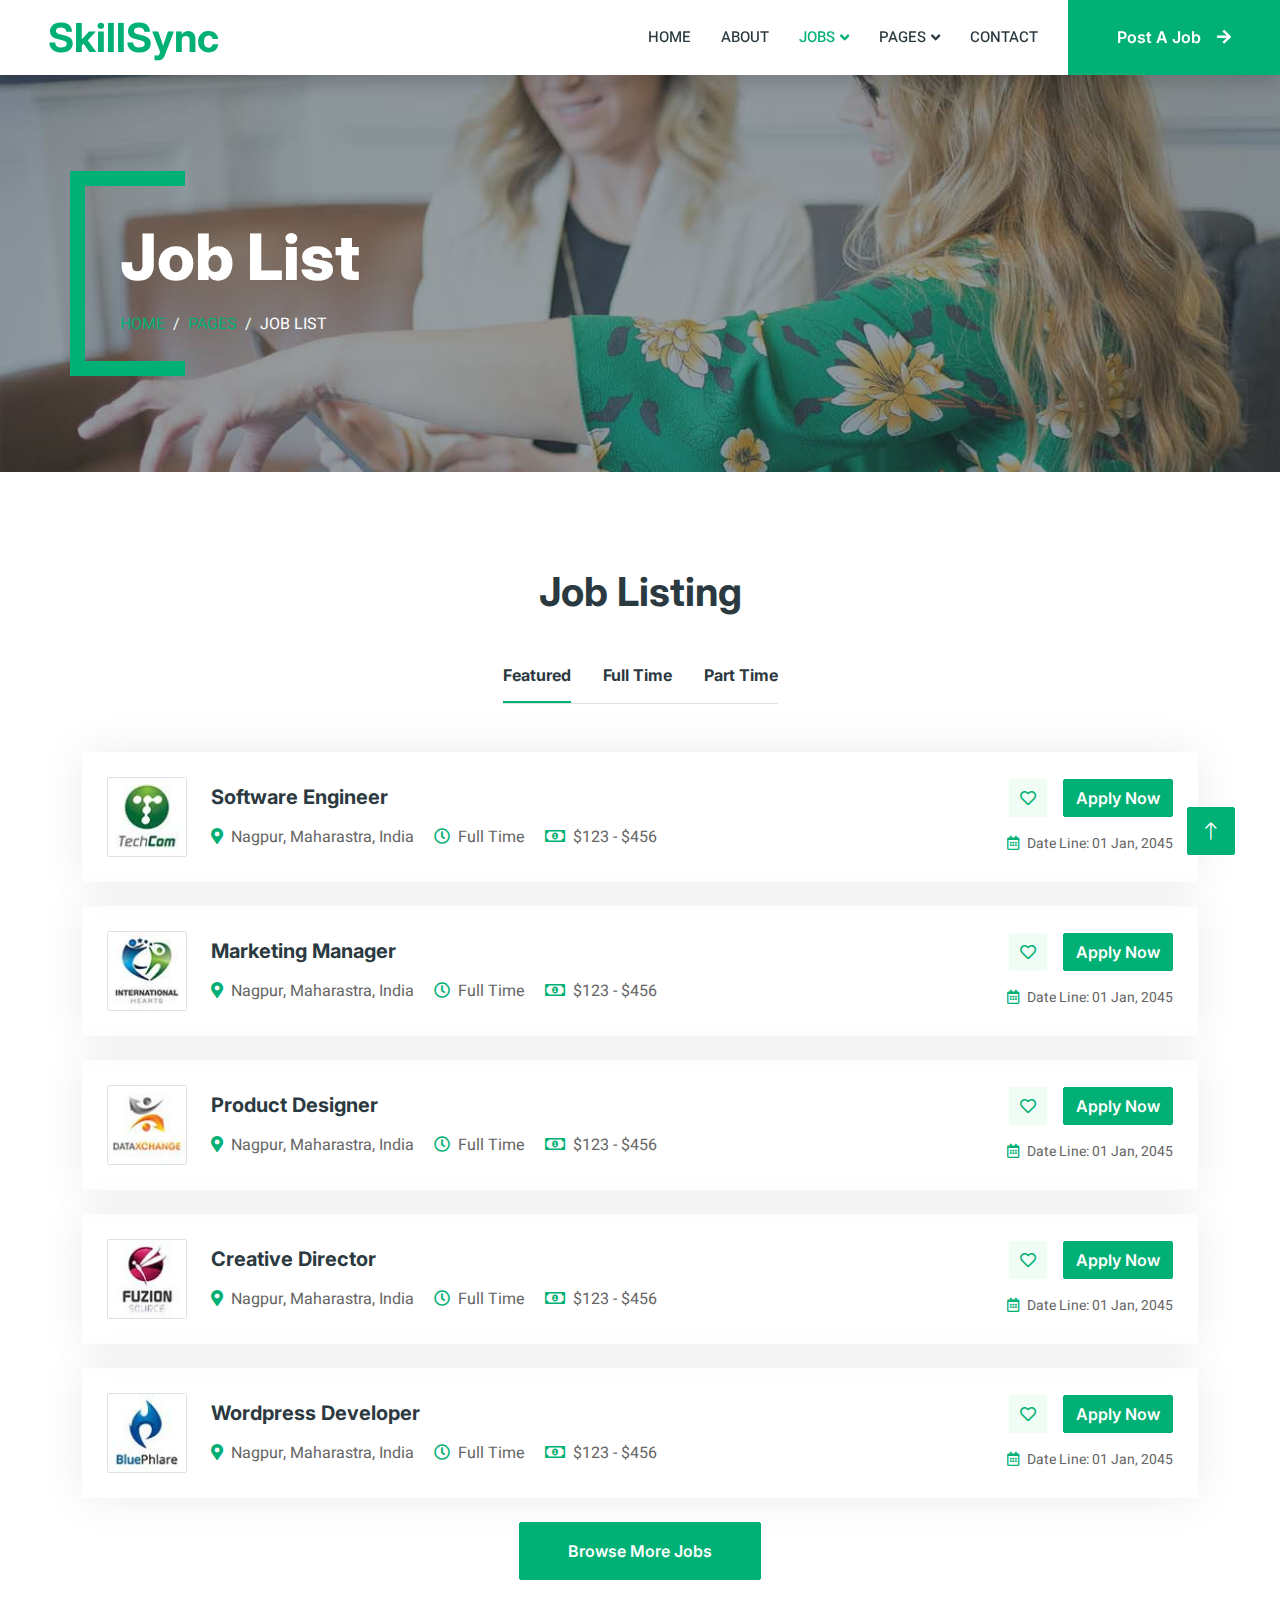
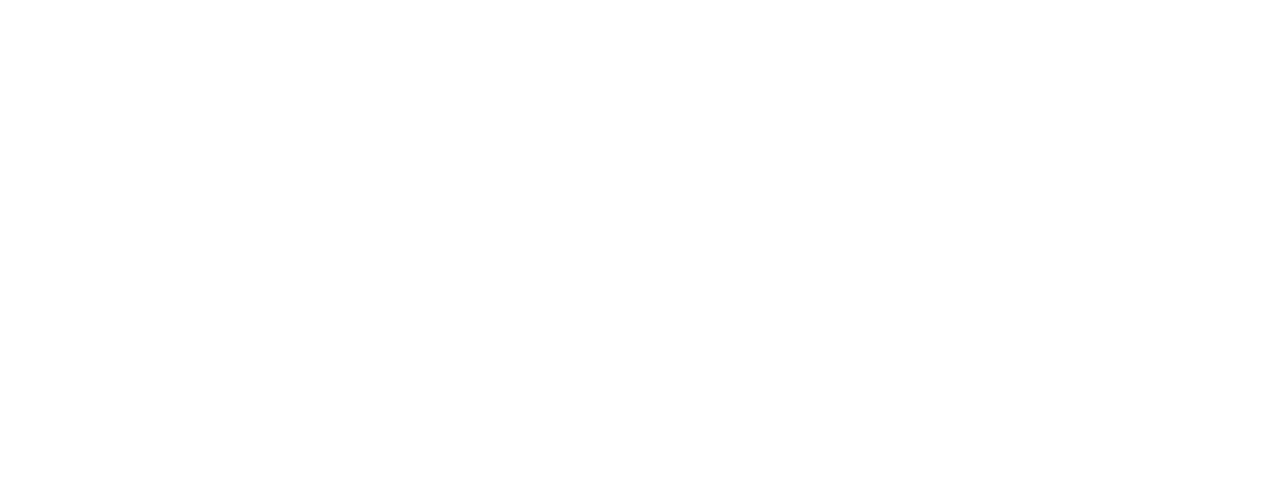
<file: job-list.html>
<!DOCTYPE html>
<html lang="en">

<head>
    <meta charset="utf-8">
    <title>SkillSync - Job Portal Website Template</title>
    <meta content="width=device-width, initial-scale=1.0" name="viewport">
    <meta content="" name="keywords">
    <meta content="" name="description">

    <!-- Favicon -->
    <link href="img/favicon.ico" rel="icon">

    <!-- Google Web Fonts -->
    <link rel="preconnect" href="https://fonts.googleapis.com">
    <link rel="preconnect" href="https://fonts.gstatic.com" crossorigin>
    <link href="https://fonts.googleapis.com/css2?family=Heebo:wght@400;500;600&family=Inter:wght@700;800&display=swap" rel="stylesheet">
    
    <!-- Icon Font Stylesheet -->
    <link href="https://cdnjs.cloudflare.com/ajax/libs/font-awesome/5.10.0/css/all.min.css" rel="stylesheet">
    <link href="https://cdn.jsdelivr.net/npm/bootstrap-icons@1.4.1/font/bootstrap-icons.css" rel="stylesheet">

    <!-- Libraries Stylesheet -->
    <link href="lib/animate/animate.min.css" rel="stylesheet">
    <link href="lib/owlcarousel/assets/owl.carousel.min.css" rel="stylesheet">

    <!-- Customized Bootstrap Stylesheet -->
    <link href="css/bootstrap.min.css" rel="stylesheet">

    <!-- Template Stylesheet -->
    <link href="css/style.css" rel="stylesheet">
</head>

<body>
    <div class="container-xxl bg-white p-0">
        <!-- Spinner Start -->
        <div id="spinner" class="show bg-white position-fixed translate-middle w-100 vh-100 top-50 start-50 d-flex align-items-center justify-content-center">
            <div class="spinner-border text-primary" style="width: 3rem; height: 3rem;" role="status">
                <span class="sr-only">Loading...</span>
            </div>
        </div>
        <!-- Spinner End -->


        <!-- Navbar Start -->
        <nav class="navbar navbar-expand-lg bg-white navbar-light shadow sticky-top p-0">
            <a href="index.html" class="navbar-brand d-flex align-items-center text-center py-0 px-4 px-lg-5">
                <h1 class="m-0 text-primary">SkillSync</h1>
            </a>
            <button type="button" class="navbar-toggler me-4" data-bs-toggle="collapse" data-bs-target="#navbarCollapse">
                <span class="navbar-toggler-icon"></span>
            </button>
            <div class="collapse navbar-collapse" id="navbarCollapse">
                <div class="navbar-nav ms-auto p-4 p-lg-0">
                    <a href="index.html" class="nav-item nav-link">Home</a>
                    <a href="about.html" class="nav-item nav-link">About</a>
                    <div class="nav-item dropdown">
                        <a href="#" class="nav-link dropdown-toggle active" data-bs-toggle="dropdown">Jobs</a>
                        <div class="dropdown-menu rounded-0 m-0">
                            <a href="job-list.html" class="dropdown-item active">Job List</a>
                            <a href="job-detail.html" class="dropdown-item">Job Detail</a>
                        </div>
                    </div>
                    <div class="nav-item dropdown">
                        <a href="#" class="nav-link dropdown-toggle" data-bs-toggle="dropdown">Pages</a>
                        <div class="dropdown-menu rounded-0 m-0">
                            <a href="category.html" class="dropdown-item">Job Category</a>
                            <a href="testimonial.html" class="dropdown-item">Testimonial</a>
                            <a href="404.html" class="dropdown-item">404</a>
                        </div>
                    </div>
                    <a href="contact.html" class="nav-item nav-link">Contact</a>
                </div>
                <a href="" class="btn btn-primary rounded-0 py-4 px-lg-5 d-none d-lg-block">Post A Job<i class="fa fa-arrow-right ms-3"></i></a>
            </div>
        </nav>
        <!-- Navbar End -->


        <!-- Header End -->
        <div class="container-xxl py-5 bg-dark page-header mb-5">
            <div class="container my-5 pt-5 pb-4">
                <h1 class="display-3 text-white mb-3 animated slideInDown">Job List</h1>
                <nav aria-label="breadcrumb">
                    <ol class="breadcrumb text-uppercase">
                        <li class="breadcrumb-item"><a href="#">Home</a></li>
                        <li class="breadcrumb-item"><a href="#">Pages</a></li>
                        <li class="breadcrumb-item text-white active" aria-current="page">Job List</li>
                    </ol>
                </nav>
            </div>
        </div>
        <!-- Header End -->


        <!-- Jobs Start -->
        <div class="container-xxl py-5">
            <div class="container">
                <h1 class="text-center mb-5 wow fadeInUp" data-wow-delay="0.1s">Job Listing</h1>
                <div class="tab-class text-center wow fadeInUp" data-wow-delay="0.3s">
                    <ul class="nav nav-pills d-inline-flex justify-content-center border-bottom mb-5">
                        <li class="nav-item">
                            <a class="d-flex align-items-center text-start mx-3 ms-0 pb-3 active" data-bs-toggle="pill" href="#tab-1">
                                <h6 class="mt-n1 mb-0">Featured</h6>
                            </a>
                        </li>
                        <li class="nav-item">
                            <a class="d-flex align-items-center text-start mx-3 pb-3" data-bs-toggle="pill" href="#tab-2">
                                <h6 class="mt-n1 mb-0">Full Time</h6>
                            </a>
                        </li>
                        <li class="nav-item">
                            <a class="d-flex align-items-center text-start mx-3 me-0 pb-3" data-bs-toggle="pill" href="#tab-3">
                                <h6 class="mt-n1 mb-0">Part Time</h6>
                            </a>
                        </li>
                    </ul>
                    <div class="tab-content">
                        <div id="tab-1" class="tab-pane fade show p-0 active">
                            <div class="job-item p-4 mb-4">
                                <div class="row g-4">
                                    <div class="col-sm-12 col-md-8 d-flex align-items-center">
                                        <img class="flex-shrink-0 img-fluid border rounded" src="img/com-logo-1.jpg" alt="" style="width: 80px; height: 80px;">
                                        <div class="text-start ps-4">
                                            <h5 class="mb-3">Software Engineer</h5>
                                            <span class="text-truncate me-3"><i class="fa fa-map-marker-alt text-primary me-2"></i>Nagpur, Maharastra, India</span>
                                            <span class="text-truncate me-3"><i class="far fa-clock text-primary me-2"></i>Full Time</span>
                                            <span class="text-truncate me-0"><i class="far fa-money-bill-alt text-primary me-2"></i>$123 - $456</span>
                                        </div>
                                    </div>
                                    <div class="col-sm-12 col-md-4 d-flex flex-column align-items-start align-items-md-end justify-content-center">
                                        <div class="d-flex mb-3">
                                            <a class="btn btn-light btn-square me-3" href=""><i class="far fa-heart text-primary"></i></a>
                                            <a class="btn btn-primary" href="">Apply Now</a>
                                        </div>
                                        <small class="text-truncate"><i class="far fa-calendar-alt text-primary me-2"></i>Date Line: 01 Jan, 2045</small>
                                    </div>
                                </div>
                            </div>
                            <div class="job-item p-4 mb-4">
                                <div class="row g-4">
                                    <div class="col-sm-12 col-md-8 d-flex align-items-center">
                                        <img class="flex-shrink-0 img-fluid border rounded" src="img/com-logo-2.jpg" alt="" style="width: 80px; height: 80px;">
                                        <div class="text-start ps-4">
                                            <h5 class="mb-3">Marketing Manager</h5>
                                            <span class="text-truncate me-3"><i class="fa fa-map-marker-alt text-primary me-2"></i>Nagpur, Maharastra, India</span>
                                            <span class="text-truncate me-3"><i class="far fa-clock text-primary me-2"></i>Full Time</span>
                                            <span class="text-truncate me-0"><i class="far fa-money-bill-alt text-primary me-2"></i>$123 - $456</span>
                                        </div>
                                    </div>
                                    <div class="col-sm-12 col-md-4 d-flex flex-column align-items-start align-items-md-end justify-content-center">
                                        <div class="d-flex mb-3">
                                            <a class="btn btn-light btn-square me-3" href=""><i class="far fa-heart text-primary"></i></a>
                                            <a class="btn btn-primary" href="">Apply Now</a>
                                        </div>
                                        <small class="text-truncate"><i class="far fa-calendar-alt text-primary me-2"></i>Date Line: 01 Jan, 2045</small>
                                    </div>
                                </div>
                            </div>
                            <div class="job-item p-4 mb-4">
                                <div class="row g-4">
                                    <div class="col-sm-12 col-md-8 d-flex align-items-center">
                                        <img class="flex-shrink-0 img-fluid border rounded" src="img/com-logo-3.jpg" alt="" style="width: 80px; height: 80px;">
                                        <div class="text-start ps-4">
                                            <h5 class="mb-3">Product Designer</h5>
                                            <span class="text-truncate me-3"><i class="fa fa-map-marker-alt text-primary me-2"></i>Nagpur, Maharastra, India</span>
                                            <span class="text-truncate me-3"><i class="far fa-clock text-primary me-2"></i>Full Time</span>
                                            <span class="text-truncate me-0"><i class="far fa-money-bill-alt text-primary me-2"></i>$123 - $456</span>
                                        </div>
                                    </div>
                                    <div class="col-sm-12 col-md-4 d-flex flex-column align-items-start align-items-md-end justify-content-center">
                                        <div class="d-flex mb-3">
                                            <a class="btn btn-light btn-square me-3" href=""><i class="far fa-heart text-primary"></i></a>
                                            <a class="btn btn-primary" href="">Apply Now</a>
                                        </div>
                                        <small class="text-truncate"><i class="far fa-calendar-alt text-primary me-2"></i>Date Line: 01 Jan, 2045</small>
                                    </div>
                                </div>
                            </div>
                            <div class="job-item p-4 mb-4">
                                <div class="row g-4">
                                    <div class="col-sm-12 col-md-8 d-flex align-items-center">
                                        <img class="flex-shrink-0 img-fluid border rounded" src="img/com-logo-4.jpg" alt="" style="width: 80px; height: 80px;">
                                        <div class="text-start ps-4">
                                            <h5 class="mb-3">Creative Director</h5>
                                            <span class="text-truncate me-3"><i class="fa fa-map-marker-alt text-primary me-2"></i>Nagpur, Maharastra, India</span>
                                            <span class="text-truncate me-3"><i class="far fa-clock text-primary me-2"></i>Full Time</span>
                                            <span class="text-truncate me-0"><i class="far fa-money-bill-alt text-primary me-2"></i>$123 - $456</span>
                                        </div>
                                    </div>
                                    <div class="col-sm-12 col-md-4 d-flex flex-column align-items-start align-items-md-end justify-content-center">
                                        <div class="d-flex mb-3">
                                            <a class="btn btn-light btn-square me-3" href=""><i class="far fa-heart text-primary"></i></a>
                                            <a class="btn btn-primary" href="">Apply Now</a>
                                        </div>
                                        <small class="text-truncate"><i class="far fa-calendar-alt text-primary me-2"></i>Date Line: 01 Jan, 2045</small>
                                    </div>
                                </div>
                            </div>
                            <div class="job-item p-4 mb-4">
                                <div class="row g-4">
                                    <div class="col-sm-12 col-md-8 d-flex align-items-center">
                                        <img class="flex-shrink-0 img-fluid border rounded" src="img/com-logo-5.jpg" alt="" style="width: 80px; height: 80px;">
                                        <div class="text-start ps-4">
                                            <h5 class="mb-3">Wordpress Developer</h5>
                                            <span class="text-truncate me-3"><i class="fa fa-map-marker-alt text-primary me-2"></i>Nagpur, Maharastra, India</span>
                                            <span class="text-truncate me-3"><i class="far fa-clock text-primary me-2"></i>Full Time</span>
                                            <span class="text-truncate me-0"><i class="far fa-money-bill-alt text-primary me-2"></i>$123 - $456</span>
                                        </div>
                                    </div>
                                    <div class="col-sm-12 col-md-4 d-flex flex-column align-items-start align-items-md-end justify-content-center">
                                        <div class="d-flex mb-3">
                                            <a class="btn btn-light btn-square me-3" href=""><i class="far fa-heart text-primary"></i></a>
                                            <a class="btn btn-primary" href="">Apply Now</a>
                                        </div>
                                        <small class="text-truncate"><i class="far fa-calendar-alt text-primary me-2"></i>Date Line: 01 Jan, 2045</small>
                                    </div>
                                </div>
                            </div>
                            <a class="btn btn-primary py-3 px-5" href="">Browse More Jobs</a>
                        </div>
                        <div id="tab-2" class="tab-pane fade show p-0">
                            <div class="job-item p-4 mb-4">
                                <div class="row g-4">
                                    <div class="col-sm-12 col-md-8 d-flex align-items-center">
                                        <img class="flex-shrink-0 img-fluid border rounded" src="img/com-logo-1.jpg" alt="" style="width: 80px; height: 80px;">
                                        <div class="text-start ps-4">
                                            <h5 class="mb-3">Software Engineer</h5>
                                            <span class="text-truncate me-3"><i class="fa fa-map-marker-alt text-primary me-2"></i>Nagpur, Maharastra, India</span>
                                            <span class="text-truncate me-3"><i class="far fa-clock text-primary me-2"></i>Full Time</span>
                                            <span class="text-truncate me-0"><i class="far fa-money-bill-alt text-primary me-2"></i>$123 - $456</span>
                                        </div>
                                    </div>
                                    <div class="col-sm-12 col-md-4 d-flex flex-column align-items-start align-items-md-end justify-content-center">
                                        <div class="d-flex mb-3">
                                            <a class="btn btn-light btn-square me-3" href=""><i class="far fa-heart text-primary"></i></a>
                                            <a class="btn btn-primary" href="">Apply Now</a>
                                        </div>
                                        <small class="text-truncate"><i class="far fa-calendar-alt text-primary me-2"></i>Date Line: 01 Jan, 2045</small>
                                    </div>
                                </div>
                            </div>
                            <div class="job-item p-4 mb-4">
                                <div class="row g-4">
                                    <div class="col-sm-12 col-md-8 d-flex align-items-center">
                                        <img class="flex-shrink-0 img-fluid border rounded" src="img/com-logo-2.jpg" alt="" style="width: 80px; height: 80px;">
                                        <div class="text-start ps-4">
                                            <h5 class="mb-3">Marketing Manager</h5>
                                            <span class="text-truncate me-3"><i class="fa fa-map-marker-alt text-primary me-2"></i>Nagpur, Maharastra, India</span>
                                            <span class="text-truncate me-3"><i class="far fa-clock text-primary me-2"></i>Full Time</span>
                                            <span class="text-truncate me-0"><i class="far fa-money-bill-alt text-primary me-2"></i>$123 - $456</span>
                                        </div>
                                    </div>
                                    <div class="col-sm-12 col-md-4 d-flex flex-column align-items-start align-items-md-end justify-content-center">
                                        <div class="d-flex mb-3">
                                            <a class="btn btn-light btn-square me-3" href=""><i class="far fa-heart text-primary"></i></a>
                                            <a class="btn btn-primary" href="">Apply Now</a>
                                        </div>
                                        <small class="text-truncate"><i class="far fa-calendar-alt text-primary me-2"></i>Date Line: 01 Jan, 2045</small>
                                    </div>
                                </div>
                            </div>
                            <div class="job-item p-4 mb-4">
                                <div class="row g-4">
                                    <div class="col-sm-12 col-md-8 d-flex align-items-center">
                                        <img class="flex-shrink-0 img-fluid border rounded" src="img/com-logo-3.jpg" alt="" style="width: 80px; height: 80px;">
                                        <div class="text-start ps-4">
                                            <h5 class="mb-3">Product Designer</h5>
                                            <span class="text-truncate me-3"><i class="fa fa-map-marker-alt text-primary me-2"></i>Nagpur, Maharastra, India</span>
                                            <span class="text-truncate me-3"><i class="far fa-clock text-primary me-2"></i>Full Time</span>
                                            <span class="text-truncate me-0"><i class="far fa-money-bill-alt text-primary me-2"></i>$123 - $456</span>
                                        </div>
                                    </div>
                                    <div class="col-sm-12 col-md-4 d-flex flex-column align-items-start align-items-md-end justify-content-center">
                                        <div class="d-flex mb-3">
                                            <a class="btn btn-light btn-square me-3" href=""><i class="far fa-heart text-primary"></i></a>
                                            <a class="btn btn-primary" href="">Apply Now</a>
                                        </div>
                                        <small class="text-truncate"><i class="far fa-calendar-alt text-primary me-2"></i>Date Line: 01 Jan, 2045</small>
                                    </div>
                                </div>
                            </div>
                            <div class="job-item p-4 mb-4">
                                <div class="row g-4">
                                    <div class="col-sm-12 col-md-8 d-flex align-items-center">
                                        <img class="flex-shrink-0 img-fluid border rounded" src="img/com-logo-4.jpg" alt="" style="width: 80px; height: 80px;">
                                        <div class="text-start ps-4">
                                            <h5 class="mb-3">Creative Director</h5>
                                            <span class="text-truncate me-3"><i class="fa fa-map-marker-alt text-primary me-2"></i>Nagpur, Maharastra, India</span>
                                            <span class="text-truncate me-3"><i class="far fa-clock text-primary me-2"></i>Full Time</span>
                                            <span class="text-truncate me-0"><i class="far fa-money-bill-alt text-primary me-2"></i>$123 - $456</span>
                                        </div>
                                    </div>
                                    <div class="col-sm-12 col-md-4 d-flex flex-column align-items-start align-items-md-end justify-content-center">
                                        <div class="d-flex mb-3">
                                            <a class="btn btn-light btn-square me-3" href=""><i class="far fa-heart text-primary"></i></a>
                                            <a class="btn btn-primary" href="">Apply Now</a>
                                        </div>
                                        <small class="text-truncate"><i class="far fa-calendar-alt text-primary me-2"></i>Date Line: 01 Jan, 2045</small>
                                    </div>
                                </div>
                            </div>
                            <div class="job-item p-4 mb-4">
                                <div class="row g-4">
                                    <div class="col-sm-12 col-md-8 d-flex align-items-center">
                                        <img class="flex-shrink-0 img-fluid border rounded" src="img/com-logo-5.jpg" alt="" style="width: 80px; height: 80px;">
                                        <div class="text-start ps-4">
                                            <h5 class="mb-3">Wordpress Developer</h5>
                                            <span class="text-truncate me-3"><i class="fa fa-map-marker-alt text-primary me-2"></i>Nagpur, Maharastra, India</span>
                                            <span class="text-truncate me-3"><i class="far fa-clock text-primary me-2"></i>Full Time</span>
                                            <span class="text-truncate me-0"><i class="far fa-money-bill-alt text-primary me-2"></i>$123 - $456</span>
                                        </div>
                                    </div>
                                    <div class="col-sm-12 col-md-4 d-flex flex-column align-items-start align-items-md-end justify-content-center">
                                        <div class="d-flex mb-3">
                                            <a class="btn btn-light btn-square me-3" href=""><i class="far fa-heart text-primary"></i></a>
                                            <a class="btn btn-primary" href="">Apply Now</a>
                                        </div>
                                        <small class="text-truncate"><i class="far fa-calendar-alt text-primary me-2"></i>Date Line: 01 Jan, 2045</small>
                                    </div>
                                </div>
                            </div>
                            <a class="btn btn-primary py-3 px-5" href="">Browse More Jobs</a>
                        </div>
                        <div id="tab-3" class="tab-pane fade show p-0">
                            <div class="job-item p-4 mb-4">
                                <div class="row g-4">
                                    <div class="col-sm-12 col-md-8 d-flex align-items-center">
                                        <img class="flex-shrink-0 img-fluid border rounded" src="img/com-logo-1.jpg" alt="" style="width: 80px; height: 80px;">
                                        <div class="text-start ps-4">
                                            <h5 class="mb-3">Software Engineer</h5>
                                            <span class="text-truncate me-3"><i class="fa fa-map-marker-alt text-primary me-2"></i>Nagpur, Maharastra, India</span>
                                            <span class="text-truncate me-3"><i class="far fa-clock text-primary me-2"></i>Full Time</span>
                                            <span class="text-truncate me-0"><i class="far fa-money-bill-alt text-primary me-2"></i>$123 - $456</span>
                                        </div>
                                    </div>
                                    <div class="col-sm-12 col-md-4 d-flex flex-column align-items-start align-items-md-end justify-content-center">
                                        <div class="d-flex mb-3">
                                            <a class="btn btn-light btn-square me-3" href=""><i class="far fa-heart text-primary"></i></a>
                                            <a class="btn btn-primary" href="">Apply Now</a>
                                        </div>
                                        <small class="text-truncate"><i class="far fa-calendar-alt text-primary me-2"></i>Date Line: 01 Jan, 2045</small>
                                    </div>
                                </div>
                            </div>
                            <div class="job-item p-4 mb-4">
                                <div class="row g-4">
                                    <div class="col-sm-12 col-md-8 d-flex align-items-center">
                                        <img class="flex-shrink-0 img-fluid border rounded" src="img/com-logo-2.jpg" alt="" style="width: 80px; height: 80px;">
                                        <div class="text-start ps-4">
                                            <h5 class="mb-3">Marketing Manager</h5>
                                            <span class="text-truncate me-3"><i class="fa fa-map-marker-alt text-primary me-2"></i>Nagpur, Maharastra, India</span>
                                            <span class="text-truncate me-3"><i class="far fa-clock text-primary me-2"></i>Full Time</span>
                                            <span class="text-truncate me-0"><i class="far fa-money-bill-alt text-primary me-2"></i>$123 - $456</span>
                                        </div>
                                    </div>
                                    <div class="col-sm-12 col-md-4 d-flex flex-column align-items-start align-items-md-end justify-content-center">
                                        <div class="d-flex mb-3">
                                            <a class="btn btn-light btn-square me-3" href=""><i class="far fa-heart text-primary"></i></a>
                                            <a class="btn btn-primary" href="">Apply Now</a>
                                        </div>
                                        <small class="text-truncate"><i class="far fa-calendar-alt text-primary me-2"></i>Date Line: 01 Jan, 2045</small>
                                    </div>
                                </div>
                            </div>
                            <div class="job-item p-4 mb-4">
                                <div class="row g-4">
                                    <div class="col-sm-12 col-md-8 d-flex align-items-center">
                                        <img class="flex-shrink-0 img-fluid border rounded" src="img/com-logo-3.jpg" alt="" style="width: 80px; height: 80px;">
                                        <div class="text-start ps-4">
                                            <h5 class="mb-3">Product Designer</h5>
                                            <span class="text-truncate me-3"><i class="fa fa-map-marker-alt text-primary me-2"></i>Nagpur, Maharastra, India</span>
                                            <span class="text-truncate me-3"><i class="far fa-clock text-primary me-2"></i>Full Time</span>
                                            <span class="text-truncate me-0"><i class="far fa-money-bill-alt text-primary me-2"></i>$123 - $456</span>
                                        </div>
                                    </div>
                                    <div class="col-sm-12 col-md-4 d-flex flex-column align-items-start align-items-md-end justify-content-center">
                                        <div class="d-flex mb-3">
                                            <a class="btn btn-light btn-square me-3" href=""><i class="far fa-heart text-primary"></i></a>
                                            <a class="btn btn-primary" href="">Apply Now</a>
                                        </div>
                                        <small class="text-truncate"><i class="far fa-calendar-alt text-primary me-2"></i>Date Line: 01 Jan, 2045</small>
                                    </div>
                                </div>
                            </div>
                            <div class="job-item p-4 mb-4">
                                <div class="row g-4">
                                    <div class="col-sm-12 col-md-8 d-flex align-items-center">
                                        <img class="flex-shrink-0 img-fluid border rounded" src="img/com-logo-4.jpg" alt="" style="width: 80px; height: 80px;">
                                        <div class="text-start ps-4">
                                            <h5 class="mb-3">Creative Director</h5>
                                            <span class="text-truncate me-3"><i class="fa fa-map-marker-alt text-primary me-2"></i>Nagpur, Maharastra, India</span>
                                            <span class="text-truncate me-3"><i class="far fa-clock text-primary me-2"></i>Full Time</span>
                                            <span class="text-truncate me-0"><i class="far fa-money-bill-alt text-primary me-2"></i>$123 - $456</span>
                                        </div>
                                    </div>
                                    <div class="col-sm-12 col-md-4 d-flex flex-column align-items-start align-items-md-end justify-content-center">
                                        <div class="d-flex mb-3">
                                            <a class="btn btn-light btn-square me-3" href=""><i class="far fa-heart text-primary"></i></a>
                                            <a class="btn btn-primary" href="">Apply Now</a>
                                        </div>
                                        <small class="text-truncate"><i class="far fa-calendar-alt text-primary me-2"></i>Date Line: 01 Jan, 2045</small>
                                    </div>
                                </div>
                            </div>
                            <div class="job-item p-4 mb-4">
                                <div class="row g-4">
                                    <div class="col-sm-12 col-md-8 d-flex align-items-center">
                                        <img class="flex-shrink-0 img-fluid border rounded" src="img/com-logo-5.jpg" alt="" style="width: 80px; height: 80px;">
                                        <div class="text-start ps-4">
                                            <h5 class="mb-3">Wordpress Developer</h5>
                                            <span class="text-truncate me-3"><i class="fa fa-map-marker-alt text-primary me-2"></i>Nagpur, Maharastra, India</span>
                                            <span class="text-truncate me-3"><i class="far fa-clock text-primary me-2"></i>Full Time</span>
                                            <span class="text-truncate me-0"><i class="far fa-money-bill-alt text-primary me-2"></i>$123 - $456</span>
                                        </div>
                                    </div>
                                    <div class="col-sm-12 col-md-4 d-flex flex-column align-items-start align-items-md-end justify-content-center">
                                        <div class="d-flex mb-3">
                                            <a class="btn btn-light btn-square me-3" href=""><i class="far fa-heart text-primary"></i></a>
                                            <a class="btn btn-primary" href="">Apply Now</a>
                                        </div>
                                        <small class="text-truncate"><i class="far fa-calendar-alt text-primary me-2"></i>Date Line: 01 Jan, 2045</small>
                                    </div>
                                </div>
                            </div>
                            <a class="btn btn-primary py-3 px-5" href="">Browse More Jobs</a>
                        </div>
                    </div>
                </div>
            </div>
        </div>
        <!-- Jobs End -->


        <!-- Footer Start -->
        <div class="container-fluid bg-dark text-white-50 footer pt-5 mt-5 wow fadeIn" data-wow-delay="0.1s">
            <div class="container py-5">
                <div class="row g-5">
                    <div class="col-lg-3 col-md-6">
                        <h5 class="text-white mb-4">Company</h5>
                        <a class="btn btn-link text-white-50" href="">About Us</a>
                        <a class="btn btn-link text-white-50" href="">Contact Us</a>
                        <a class="btn btn-link text-white-50" href="">Our Services</a>
                        <a class="btn btn-link text-white-50" href="">Privacy Policy</a>
                        <a class="btn btn-link text-white-50" href="">Terms & Condition</a>
                    </div>
                    <div class="col-lg-3 col-md-6">
                        <h5 class="text-white mb-4">Quick Links</h5>
                        <a class="btn btn-link text-white-50" href="">About Us</a>
                        <a class="btn btn-link text-white-50" href="">Contact Us</a>
                        <a class="btn btn-link text-white-50" href="">Our Services</a>
                        <a class="btn btn-link text-white-50" href="">Privacy Policy</a>
                        <a class="btn btn-link text-white-50" href="">Terms & Condition</a>
                    </div>
                    <div class="col-lg-3 col-md-6">
                        <h5 class="text-white mb-4">Contact</h5>
                        <p class="mb-2"><i class="fa fa-map-marker-alt me-3"></i>CRPF gate, Nagpur, Maharastra, India</p>
                        <p class="mb-2"><i class="fa fa-phone-alt me-3"></i>+91 8275628144</p>
                        <p class="mb-2"><i class="fa fa-envelope me-3"></i>info@example.com</p>
                        <div class="d-flex pt-2">
                            <a class="btn btn-outline-light btn-social" href=""><i class="fab fa-twitter"></i></a>
                            <a class="btn btn-outline-light btn-social" href=""><i class="fab fa-facebook-f"></i></a>
                            <a class="btn btn-outline-light btn-social" href=""><i class="fab fa-youtube"></i></a>
                            <a class="btn btn-outline-light btn-social" href=""><i class="fab fa-linkedin-in"></i></a>
                        </div>
                    </div>
                    <div class="col-lg-3 col-md-6">
                        <h5 class="text-white mb-4">Newsletter</h5>
                        <p>Dolor amet sit justo amet elitr clita ipsum elitr est.</p>
                        <div class="position-relative mx-auto" style="max-width: 400px;">
                            <input class="form-control bg-transparent w-100 py-3 ps-4 pe-5" type="text" placeholder="Your email">
                            <button type="button" class="btn btn-primary py-2 position-absolute top-0 end-0 mt-2 me-2">SignUp</button>
                        </div>
                    </div>
                </div>
            </div>
            <div class="container">
                <div class="copyright">
                    <div class="row">
                        <div class="col-md-6 text-center text-md-start mb-3 mb-md-0">
                            &copy; <a class="border-bottom" href="#">SkillSync</a>, All Right Reserved. 
							
							<!--/*** This template is free as long as you keep the footer author’s credit link/attribution link/backlink. If you'd like to use the template without the footer author’s credit link/attribution link/backlink, you can purchase the Credit Removal License from "https://htmlcodex.com/credit-removal". Thank you for your support. ***/-->
							Designed By <a class="border-bottom" href="https://htmlcodex.com">SSR</a>
                        </div>
                        <div class="col-md-6 text-center text-md-end">
                            <div class="footer-menu">
                                <a href="">Home</a>
                                <a href="">Cookies</a>
                                <a href="">Help</a>
                                <a href="">FQAs</a>
                            </div>
                        </div>
                    </div>
                </div>
            </div>
        </div>
        <!-- Footer End -->


        <!-- Back to Top -->
        <a href="#" class="btn btn-lg btn-primary btn-lg-square back-to-top"><i class="bi bi-arrow-up"></i></a>
    </div>

    <!-- JavaScript Libraries -->
    <script src="https://code.jquery.com/jquery-3.4.1.min.js"></script>
    <script src="https://cdn.jsdelivr.net/npm/bootstrap@5.0.0/dist/js/bootstrap.bundle.min.js"></script>
    <script src="lib/wow/wow.min.js"></script>
    <script src="lib/easing/easing.min.js"></script>
    <script src="lib/waypoints/waypoints.min.js"></script>
    <script src="lib/owlcarousel/owl.carousel.min.js"></script>

    <!-- Template Javascript -->
    <script src="js/main.js"></script>
</body>

</html>
</file>
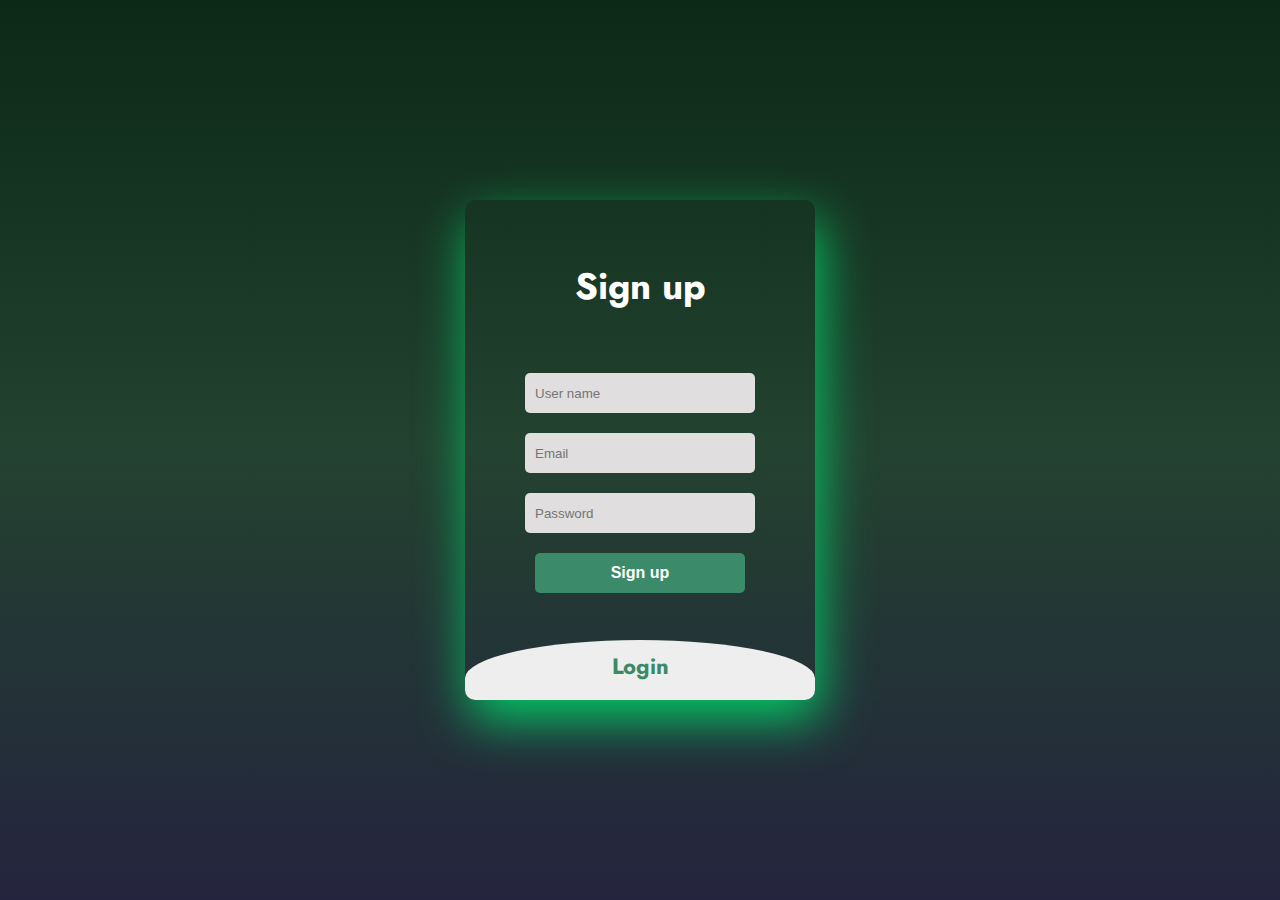
<file: Login.html>
<!DOCTYPE html>
<html>
<head>
	<title>Slide Navbar</title>
<link href="https://fonts.googleapis.com/css2?family=Jost:wght@500&display=swap" rel="stylesheet">
</head>
<style>
	body{
	margin: 0;
	padding: 0;
	display: flex;
	justify-content: center;
	align-items: center;
	min-height: 100vh;
	font-family: 'Jost', sans-serif;
	background: linear-gradient(to bottom, #0c2917, #234230, #24243e);
}
.main{
	width: 350px;
	height: 500px;
	background: red;
	overflow: hidden;
	background: url("https://doc-08-2c-docs.googleusercontent.com/docs/securesc/68c90smiglihng9534mvqmq1946dmis5/fo0picsp1nhiucmc0l25s29respgpr4j/1631524275000/03522360960922298374/03522360960922298374/1Sx0jhdpEpnNIydS4rnN4kHSJtU1EyWka?e=view&authuser=0&nonce=gcrocepgbb17m&user=03522360960922298374&hash=tfhgbs86ka6divo3llbvp93mg4csvb38") no-repeat center/ cover;
	border-radius: 10px;
	box-shadow: 5px 20px 50px #05c766;
}
#chk{
	display: none;
}


.signup{
	position: relative;
	width:100%;
	height: 100%;
}


label{
	color: #fff;
	font-size: 2.3em;
	justify-content: center;
	display: flex;
	margin: 60px;
	font-weight: bold;
	cursor: pointer;
	transition: .5s ease-in-out;
}
input{
	width: 60%;
	height: 20px;
	background: #e0dede;
	justify-content: center;
	display: flex;
	margin: 20px auto;
	padding: 10px;
	border: none;
	outline: none;
	border-radius: 5px;
}
button{
	width: 60%;
	height: 40px;
	margin: 10px auto;
	justify-content: center;
	display: block;
	color: #fff;
	background: #3b8a69;
	font-size: 1em;
	font-weight: bold;
	margin-top: 20px;
	outline: none;
	border: none;
	border-radius: 5px;
	transition: .2s ease-in;
	cursor: pointer;
}
button:hover{
	background: #44b895;
}
.login{
	height: 460px;
	background: #eee;
	border-radius: 60% / 10%;
	transform: translateY(-180px);
	transition: .8s ease-in-out;
}
.login label{
	color: #3b8a65;
	transform: scale(.6);
}

#chk:checked ~ .login{
	transform: translateY(-500px);
}
#chk:checked ~ .login label{
	transform: scale(1);	
}
#chk:checked ~ .signup label{
	transform: scale(.6);
}

</style>
<body>
	<div class="main">  	
		<input type="checkbox" id="chk" aria-hidden="true">

			<div class="signup">
				<form>
					<label for="chk" aria-hidden="true">Sign up</label>
					<input type="text" name="txt" placeholder="User name" required="">
					<input type="email" name="email" placeholder="Email" required="">
					<input type="password" name="pswd" placeholder="Password" required="">
					<button>Sign up</button>
				</form>
			</div>

			<div class="login">
				<form>
					<label for="chk" aria-hidden="true">Login</label>
					<input type="email" name="email" placeholder="Email" required="">
					<input type="password" name="pswd" placeholder="Password" required="">
					<button>Login</button>
				</form>
			</div>
	</div>
</body>
</html>
</file>
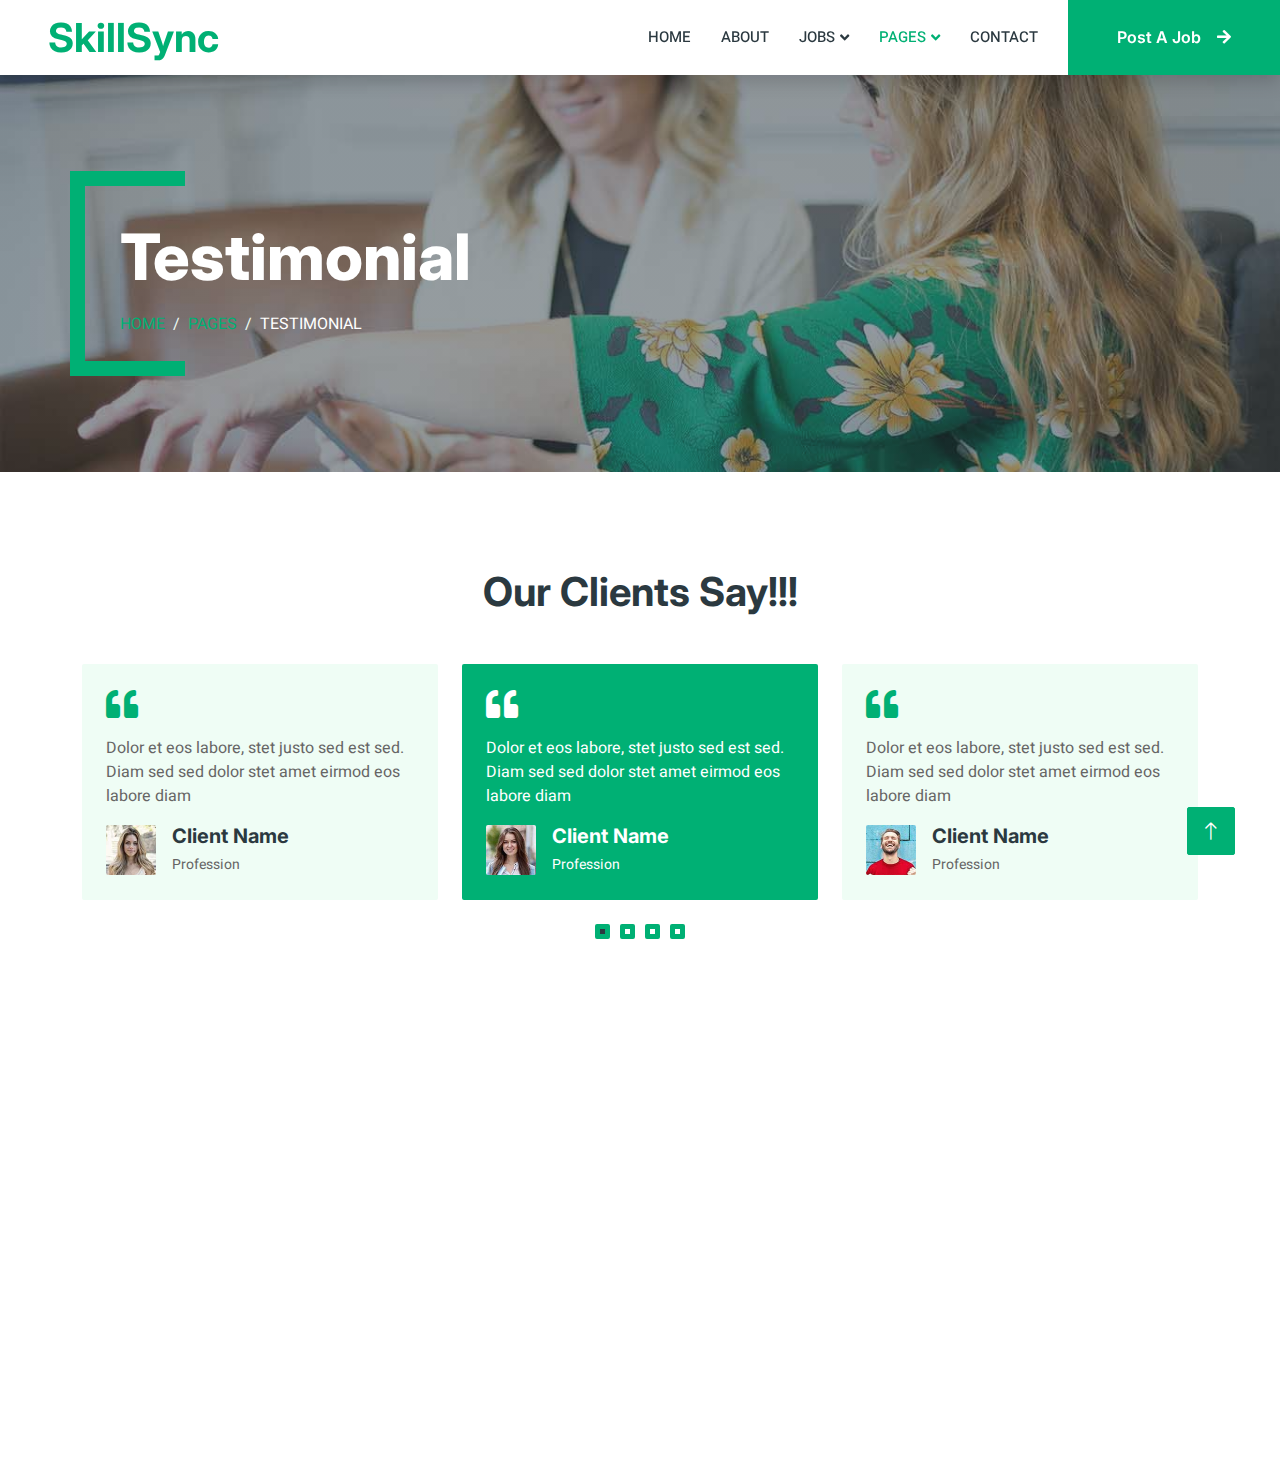
<file: testimonial.html>
<!DOCTYPE html>
<html lang="en">

<head>
    <meta charset="utf-8">
    <title>SkillSync - Job Portal Website Template</title>
    <meta content="width=device-width, initial-scale=1.0" name="viewport">
    <meta content="" name="keywords">
    <meta content="" name="description">

    <!-- Favicon -->
    <link href="img/favicon.ico" rel="icon">

    <!-- Google Web Fonts -->
    <link rel="preconnect" href="https://fonts.googleapis.com">
    <link rel="preconnect" href="https://fonts.gstatic.com" crossorigin>
    <link href="https://fonts.googleapis.com/css2?family=Heebo:wght@400;500;600&family=Inter:wght@700;800&display=swap" rel="stylesheet">
    
    <!-- Icon Font Stylesheet -->
    <link href="https://cdnjs.cloudflare.com/ajax/libs/font-awesome/5.10.0/css/all.min.css" rel="stylesheet">
    <link href="https://cdn.jsdelivr.net/npm/bootstrap-icons@1.4.1/font/bootstrap-icons.css" rel="stylesheet">

    <!-- Libraries Stylesheet -->
    <link href="lib/animate/animate.min.css" rel="stylesheet">
    <link href="lib/owlcarousel/assets/owl.carousel.min.css" rel="stylesheet">

    <!-- Customized Bootstrap Stylesheet -->
    <link href="css/bootstrap.min.css" rel="stylesheet">

    <!-- Template Stylesheet -->
    <link href="css/style.css" rel="stylesheet">
</head>

<body>
    <div class="container-xxl bg-white p-0">
        <!-- Spinner Start -->
        <div id="spinner" class="show bg-white position-fixed translate-middle w-100 vh-100 top-50 start-50 d-flex align-items-center justify-content-center">
            <div class="spinner-border text-primary" style="width: 3rem; height: 3rem;" role="status">
                <span class="sr-only">Loading...</span>
            </div>
        </div>
        <!-- Spinner End -->


        <!-- Navbar Start -->
        <nav class="navbar navbar-expand-lg bg-white navbar-light shadow sticky-top p-0">
            <a href="index.html" class="navbar-brand d-flex align-items-center text-center py-0 px-4 px-lg-5">
                <h1 class="m-0 text-primary">SkillSync</h1>
            </a>
            <button type="button" class="navbar-toggler me-4" data-bs-toggle="collapse" data-bs-target="#navbarCollapse">
                <span class="navbar-toggler-icon"></span>
            </button>
            <div class="collapse navbar-collapse" id="navbarCollapse">
                <div class="navbar-nav ms-auto p-4 p-lg-0">
                    <a href="index.html" class="nav-item nav-link">Home</a>
                    <a href="about.html" class="nav-item nav-link">About</a>
                    <div class="nav-item dropdown">
                        <a href="#" class="nav-link dropdown-toggle" data-bs-toggle="dropdown">Jobs</a>
                        <div class="dropdown-menu rounded-0 m-0">
                            <a href="job-list.html" class="dropdown-item">Job List</a>
                            <a href="job-detail.html" class="dropdown-item">Job Detail</a>
                        </div>
                    </div>
                    <div class="nav-item dropdown">
                        <a href="#" class="nav-link dropdown-toggle active" data-bs-toggle="dropdown">Pages</a>
                        <div class="dropdown-menu rounded-0 m-0">
                            <a href="category.html" class="dropdown-item">Job Category</a>
                            <a href="testimonial.html" class="dropdown-item active">Testimonial</a>
                            <a href="404.html" class="dropdown-item">404</a>
                        </div>
                    </div>
                    <a href="contact.html" class="nav-item nav-link">Contact</a>
                </div>
                <a href="" class="btn btn-primary rounded-0 py-4 px-lg-5 d-none d-lg-block">Post A Job<i class="fa fa-arrow-right ms-3"></i></a>
            </div>
        </nav>
        <!-- Navbar End -->


        <!-- Header End -->
        <div class="container-xxl py-5 bg-dark page-header mb-5">
            <div class="container my-5 pt-5 pb-4">
                <h1 class="display-3 text-white mb-3 animated slideInDown">Testimonial</h1>
                <nav aria-label="breadcrumb">
                    <ol class="breadcrumb text-uppercase">
                        <li class="breadcrumb-item"><a href="#">Home</a></li>
                        <li class="breadcrumb-item"><a href="#">Pages</a></li>
                        <li class="breadcrumb-item text-white active" aria-current="page">Testimonial</li>
                    </ol>
                </nav>
            </div>
        </div>
        <!-- Header End -->


        <!-- Testimonial Start -->
        <div class="container-xxl py-5 wow fadeInUp" data-wow-delay="0.1s">
            <div class="container">
                <h1 class="text-center mb-5">Our Clients Say!!!</h1>
                <div class="owl-carousel testimonial-carousel">
                    <div class="testimonial-item bg-light rounded p-4">
                        <i class="fa fa-quote-left fa-2x text-primary mb-3"></i>
                        <p>Dolor et eos labore, stet justo sed est sed. Diam sed sed dolor stet amet eirmod eos labore diam</p>
                        <div class="d-flex align-items-center">
                            <img class="img-fluid flex-shrink-0 rounded" src="img/testimonial-1.jpg" style="width: 50px; height: 50px;">
                            <div class="ps-3">
                                <h5 class="mb-1">Client Name</h5>
                                <small>Profession</small>
                            </div>
                        </div>
                    </div>
                    <div class="testimonial-item bg-light rounded p-4">
                        <i class="fa fa-quote-left fa-2x text-primary mb-3"></i>
                        <p>Dolor et eos labore, stet justo sed est sed. Diam sed sed dolor stet amet eirmod eos labore diam</p>
                        <div class="d-flex align-items-center">
                            <img class="img-fluid flex-shrink-0 rounded" src="img/testimonial-2.jpg" style="width: 50px; height: 50px;">
                            <div class="ps-3">
                                <h5 class="mb-1">Client Name</h5>
                                <small>Profession</small>
                            </div>
                        </div>
                    </div>
                    <div class="testimonial-item bg-light rounded p-4">
                        <i class="fa fa-quote-left fa-2x text-primary mb-3"></i>
                        <p>Dolor et eos labore, stet justo sed est sed. Diam sed sed dolor stet amet eirmod eos labore diam</p>
                        <div class="d-flex align-items-center">
                            <img class="img-fluid flex-shrink-0 rounded" src="img/testimonial-3.jpg" style="width: 50px; height: 50px;">
                            <div class="ps-3">
                                <h5 class="mb-1">Client Name</h5>
                                <small>Profession</small>
                            </div>
                        </div>
                    </div>
                    <div class="testimonial-item bg-light rounded p-4">
                        <i class="fa fa-quote-left fa-2x text-primary mb-3"></i>
                        <p>Dolor et eos labore, stet justo sed est sed. Diam sed sed dolor stet amet eirmod eos labore diam</p>
                        <div class="d-flex align-items-center">
                            <img class="img-fluid flex-shrink-0 rounded" src="img/testimonial-4.jpg" style="width: 50px; height: 50px;">
                            <div class="ps-3">
                                <h5 class="mb-1">Client Name</h5>
                                <small>Profession</small>
                            </div>
                        </div>
                    </div>
                </div>
            </div>
        </div>
        <!-- Testimonial End -->


        <!-- Footer Start -->
        <div class="container-fluid bg-dark text-white-50 footer pt-5 mt-5 wow fadeIn" data-wow-delay="0.1s">
            <div class="container py-5">
                <div class="row g-5">
                    <div class="col-lg-3 col-md-6">
                        <h5 class="text-white mb-4">Company</h5>
                        <a class="btn btn-link text-white-50" href="">About Us</a>
                        <a class="btn btn-link text-white-50" href="">Contact Us</a>
                        <a class="btn btn-link text-white-50" href="">Our Services</a>
                        <a class="btn btn-link text-white-50" href="">Privacy Policy</a>
                        <a class="btn btn-link text-white-50" href="">Terms & Condition</a>
                    </div>
                    <div class="col-lg-3 col-md-6">
                        <h5 class="text-white mb-4">Quick Links</h5>
                        <a class="btn btn-link text-white-50" href="">About Us</a>
                        <a class="btn btn-link text-white-50" href="">Contact Us</a>
                        <a class="btn btn-link text-white-50" href="">Our Services</a>
                        <a class="btn btn-link text-white-50" href="">Privacy Policy</a>
                        <a class="btn btn-link text-white-50" href="">Terms & Condition</a>
                    </div>
                    <div class="col-lg-3 col-md-6">
                        <h5 class="text-white mb-4">Contact</h5>
                        <p class="mb-2"><i class="fa fa-map-marker-alt me-3"></i>CRPF gate, Nagpur, Maharastra, India</p>
                        <p class="mb-2"><i class="fa fa-phone-alt me-3"></i>+91 8275628144</p>
                        <p class="mb-2"><i class="fa fa-envelope me-3"></i>info@example.com</p>
                        <div class="d-flex pt-2">
                            <a class="btn btn-outline-light btn-social" href=""><i class="fab fa-twitter"></i></a>
                            <a class="btn btn-outline-light btn-social" href=""><i class="fab fa-facebook-f"></i></a>
                            <a class="btn btn-outline-light btn-social" href=""><i class="fab fa-youtube"></i></a>
                            <a class="btn btn-outline-light btn-social" href=""><i class="fab fa-linkedin-in"></i></a>
                        </div>
                    </div>
                    <div class="col-lg-3 col-md-6">
                        <h5 class="text-white mb-4">Newsletter</h5>
                        <p>Dolor amet sit justo amet elitr clita ipsum elitr est.</p>
                        <div class="position-relative mx-auto" style="max-width: 400px;">
                            <input class="form-control bg-transparent w-100 py-3 ps-4 pe-5" type="text" placeholder="Your email">
                            <button type="button" class="btn btn-primary py-2 position-absolute top-0 end-0 mt-2 me-2">SignUp</button>
                        </div>
                    </div>
                </div>
            </div>
            <div class="container">
                <div class="copyright">
                    <div class="row">
                        <div class="col-md-6 text-center text-md-start mb-3 mb-md-0">
                            &copy; <a class="border-bottom" href="#">SkillSync</a>, All Right Reserved. 
							
							<!--/*** This template is free as long as you keep the footer author’s credit link/attribution link/backlink. If you'd like to use the template without the footer author’s credit link/attribution link/backlink, you can purchase the Credit Removal License from "https://htmlcodex.com/credit-removal". Thank you for your support. ***/-->
							Designed By <a class="border-bottom" href="https://htmlcodex.com">SSR</a>
                        </div>
                        <div class="col-md-6 text-center text-md-end">
                            <div class="footer-menu">
                                <a href="">Home</a>
                                <a href="">Cookies</a>
                                <a href="">Help</a>
                                <a href="">FQAs</a>
                            </div>
                        </div>
                    </div>
                </div>
            </div>
        </div>
        <!-- Footer End -->


        <!-- Back to Top -->
        <a href="#" class="btn btn-lg btn-primary btn-lg-square back-to-top"><i class="bi bi-arrow-up"></i></a>
    </div>

    <!-- JavaScript Libraries -->
    <script src="https://code.jquery.com/jquery-3.4.1.min.js"></script>
    <script src="https://cdn.jsdelivr.net/npm/bootstrap@5.0.0/dist/js/bootstrap.bundle.min.js"></script>
    <script src="lib/wow/wow.min.js"></script>
    <script src="lib/easing/easing.min.js"></script>
    <script src="lib/waypoints/waypoints.min.js"></script>
    <script src="lib/owlcarousel/owl.carousel.min.js"></script>

    <!-- Template Javascript -->
    <script src="js/main.js"></script>
</body>

</html>
</file>
<file: css/style.css>
/********** Template CSS **********/
:root {
    --primary: #00B074;
    --secondary: #2B9BFF;
    --light: #EFFDF5;
    --dark: #2B3940;
}

.back-to-top {
    position: fixed;
    display: none;
    right: 45px;
    bottom: 45px;
    z-index: 99;
}


/*** Spinner ***/
#spinner {
    opacity: 0;
    visibility: hidden;
    transition: opacity .5s ease-out, visibility 0s linear .5s;
    z-index: 99999;
}

#spinner.show {
    transition: opacity .5s ease-out, visibility 0s linear 0s;
    visibility: visible;
    opacity: 1;
}


/*** Button ***/
.btn {
    font-family: 'Inter', sans-serif;
    font-weight: 600;
    transition: .5s;
}

.btn.btn-primary,
.btn.btn-secondary {
    color: #FFFFFF;
}

.btn-square {
    width: 38px;
    height: 38px;
}

.btn-sm-square {
    width: 32px;
    height: 32px;
}

.btn-lg-square {
    width: 48px;
    height: 48px;
}

.btn-square,
.btn-sm-square,
.btn-lg-square {
    padding: 0;
    display: flex;
    align-items: center;
    justify-content: center;
    font-weight: normal;
    border-radius: 2px;
}


/*** Navbar ***/
.navbar .dropdown-toggle::after {
    border: none;
    content: "\f107";
    font-family: "Font Awesome 5 Free";
    font-weight: 900;
    vertical-align: middle;
    margin-left: 5px;
    transition: .5s;
}

.navbar .dropdown-toggle[aria-expanded=true]::after {
    transform: rotate(-180deg);
}

.navbar-dark .navbar-nav .nav-link,
.navbar-light .navbar-nav .nav-link {
    margin-right: 30px;
    padding: 25px 0;
    color: #FFFFFF;
    font-size: 15px;
    text-transform: uppercase;
    outline: none;
}

.navbar-dark .navbar-nav .nav-link:hover,
.navbar-dark .navbar-nav .nav-link.active,
.navbar-light .navbar-nav .nav-link:hover,
.navbar-light .navbar-nav .nav-link.active {
    color: var(--primary);
}

@media (max-width: 991.98px) {
    .navbar-dark .navbar-nav .nav-link,
    .navbar-light .navbar-nav .nav-link  {
        margin-right: 0;
        padding: 10px 0;
    }

    .navbar-light .navbar-nav {
        border-top: 1px solid #EEEEEE;
    }
}

.navbar-light .navbar-brand,
.navbar-light a.btn {
    height: 75px;
}

.navbar-light .navbar-nav .nav-link {
    color: var(--dark);
    font-weight: 500;
}

.navbar-light.sticky-top {
    top: -100px;
    transition: .5s;
}

@media (min-width: 992px) {
    .navbar .nav-item .dropdown-menu {
        display: block;
        top: 100%;
        margin-top: 0;
        transform: rotateX(-75deg);
        transform-origin: 0% 0%;
        opacity: 0;
        visibility: hidden;
        transition: .5s;
        
    }

    .navbar .nav-item:hover .dropdown-menu {
        transform: rotateX(0deg);
        visibility: visible;
        transition: .5s;
        opacity: 1;
    }
}


/*** Header ***/
.header-carousel .container,
.page-header .container {
    position: relative;
    padding: 45px 0 45px 35px;
    border-left: 15px solid var(--primary);
}

.header-carousel .container::before,
.header-carousel .container::after,
.page-header .container::before,
.page-header .container::after {
    position: absolute;
    content: "";
    top: 0;
    left: 0;
    width: 100px;
    height: 15px;
    background: var(--primary);
}

.header-carousel .container::after,
.page-header .container::after {
    top: 100%;
    margin-top: -15px;
}

@media (max-width: 768px) {
    .header-carousel .owl-carousel-item {
        position: relative;
        min-height: 500px;
    }
    
    .header-carousel .owl-carousel-item img {
        position: absolute;
        width: 100%;
        height: 100%;
        object-fit: cover;
    }

    .header-carousel .owl-carousel-item p {
        font-size: 14px !important;
        font-weight: 400 !important;
    }

    .header-carousel .owl-carousel-item h1 {
        font-size: 30px;
        font-weight: 600;
    }
}

.header-carousel .owl-nav {
    position: absolute;
    top: 50%;
    right: 8%;
    transform: translateY(-50%);
    display: flex;
    flex-direction: column;
}

.header-carousel .owl-nav .owl-prev,
.header-carousel .owl-nav .owl-next {
    margin: 7px 0;
    width: 45px;
    height: 45px;
    display: flex;
    align-items: center;
    justify-content: center;
    color: #FFFFFF;
    background: transparent;
    border: 1px solid #FFFFFF;
    border-radius: 2px;
    font-size: 22px;
    transition: .5s;
}

.header-carousel .owl-nav .owl-prev:hover,
.header-carousel .owl-nav .owl-next:hover {
    background: var(--primary);
    border-color: var(--primary);
}

.page-header {
    background: linear-gradient(rgba(43, 57, 64, .5), rgba(43, 57, 64, .5)), url(../img/carousel-1.jpg) center center no-repeat;
    background-size: cover;
}

.breadcrumb-item + .breadcrumb-item::before {
    color: var(--light);
}


/*** About ***/
.about-bg {
    background-image: -webkit-repeating-radial-gradient(center center, rgba(0, 0, 0, 0.2), rgba(0, 0, 0, 0.2) 1px, transparent 1px, transparent 100%);
    background-image: -moz-repeating-radial-gradient(center center, rgba(0, 0, 0, 0.2), rgba(0, 0, 0, 0.2) 1px, transparent 1px, transparent 100%);
    background-image: -ms-repeating-radial-gradient(center center, rgba(0, 0, 0, 0.2), rgba(0, 0, 0, 0.2) 1px, transparent 1px, transparent 100%);
    background-image: -o-repeating-radial-gradient(center center, rgba(0, 0, 0, 0.2), rgba(0, 0, 0, 0.2) 1px, transparent 1px, transparent 100%);
    background-image: repeating-radial-gradient(center center, rgba(0, 0, 0, 0.2), rgba(0, 0, 0, 0.2) 1px, transparent 1px, transparent 100%);
    background-size: 5px 5px;
}


/*** Category ***/
.cat-item {
    display: block;
    box-shadow: 0 0 45px rgba(0, 0, 0, .08);
    border: 1px solid transparent;
    transition: .5s;
}

.cat-item:hover {
    border-color: rgba(0, 0, 0, .08);
    box-shadow: none;
}


/*** Job Listing ***/
.nav-pills .nav-item .active {
    border-bottom: 2px solid var(--primary);
}

.job-item {
    border: 1px solid transparent;
    border-radius: 2px;
    box-shadow: 0 0 45px rgba(0, 0, 0, .08);
    transition: .5s;
}

.job-item:hover {
    border-color: rgba(0, 0, 0, .08);
    box-shadow: none;
}


/*** Testimonial ***/
.testimonial-carousel .owl-item .testimonial-item,
.testimonial-carousel .owl-item.center .testimonial-item * {
    transition: .5s;
}

.testimonial-carousel .owl-item.center .testimonial-item {
    background: var(--primary) !important;
}

.testimonial-carousel .owl-item.center .testimonial-item * {
    color: #FFFFFF !important;
}

.testimonial-carousel .owl-dots {
    margin-top: 24px;
    display: flex;
    align-items: flex-end;
    justify-content: center;
}

.testimonial-carousel .owl-dot {
    position: relative;
    display: inline-block;
    margin: 0 5px;
    width: 15px;
    height: 15px;
    border: 5px solid var(--primary);
    border-radius: 2px;
    transition: .5s;
}

.testimonial-carousel .owl-dot.active {
    background: var(--dark);
    border-color: var(--primary);
}


/*** Footer ***/
.footer .btn.btn-social {
    margin-right: 5px;
    width: 35px;
    height: 35px;
    display: flex;
    align-items: center;
    justify-content: center;
    color: var(--light);
    border: 1px solid rgba(255,255,255,0.5);
    border-radius: 2px;
    transition: .3s;
}

.footer .btn.btn-social:hover {
    color: var(--primary);
    border-color: var(--light);
}

.footer .btn.btn-link {
    display: block;
    margin-bottom: 5px;
    padding: 0;
    text-align: left;
    font-size: 15px;
    font-weight: normal;
    text-transform: capitalize;
    transition: .3s;
}

.footer .btn.btn-link::before {
    position: relative;
    content: "\f105";
    font-family: "Font Awesome 5 Free";
    font-weight: 900;
    margin-right: 10px;
}

.footer .btn.btn-link:hover {
    letter-spacing: 1px;
    box-shadow: none;
}

.footer .form-control {
    border-color: rgba(255,255,255,0.5);
}

.footer .copyright {
    padding: 25px 0;
    font-size: 15px;
    border-top: 1px solid rgba(256, 256, 256, .1);
}

.footer .copyright a {
    color: var(--light);
}

.footer .footer-menu a {
    margin-right: 15px;
    padding-right: 15px;
    border-right: 1px solid rgba(255, 255, 255, .1);
}

.footer .footer-menu a:last-child {
    margin-right: 0;
    padding-right: 0;
    border-right: none;
}
</file>
